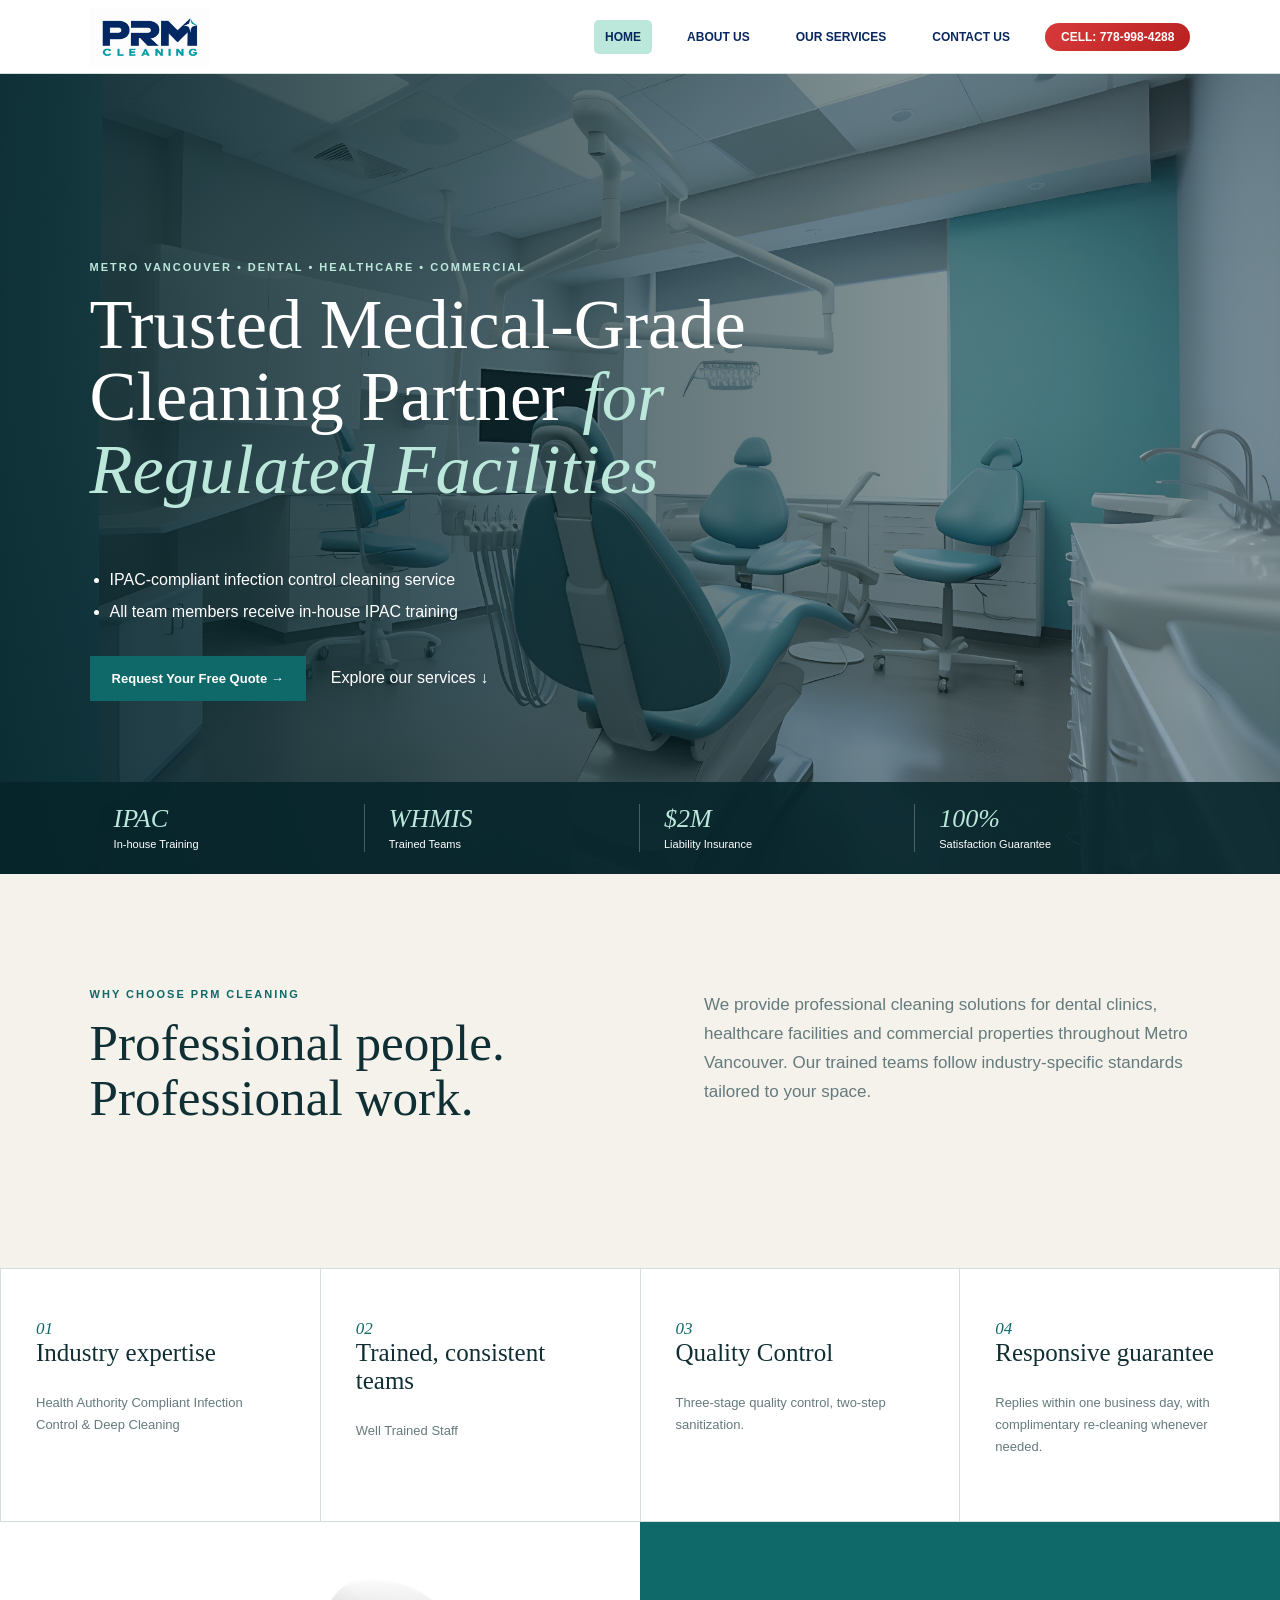
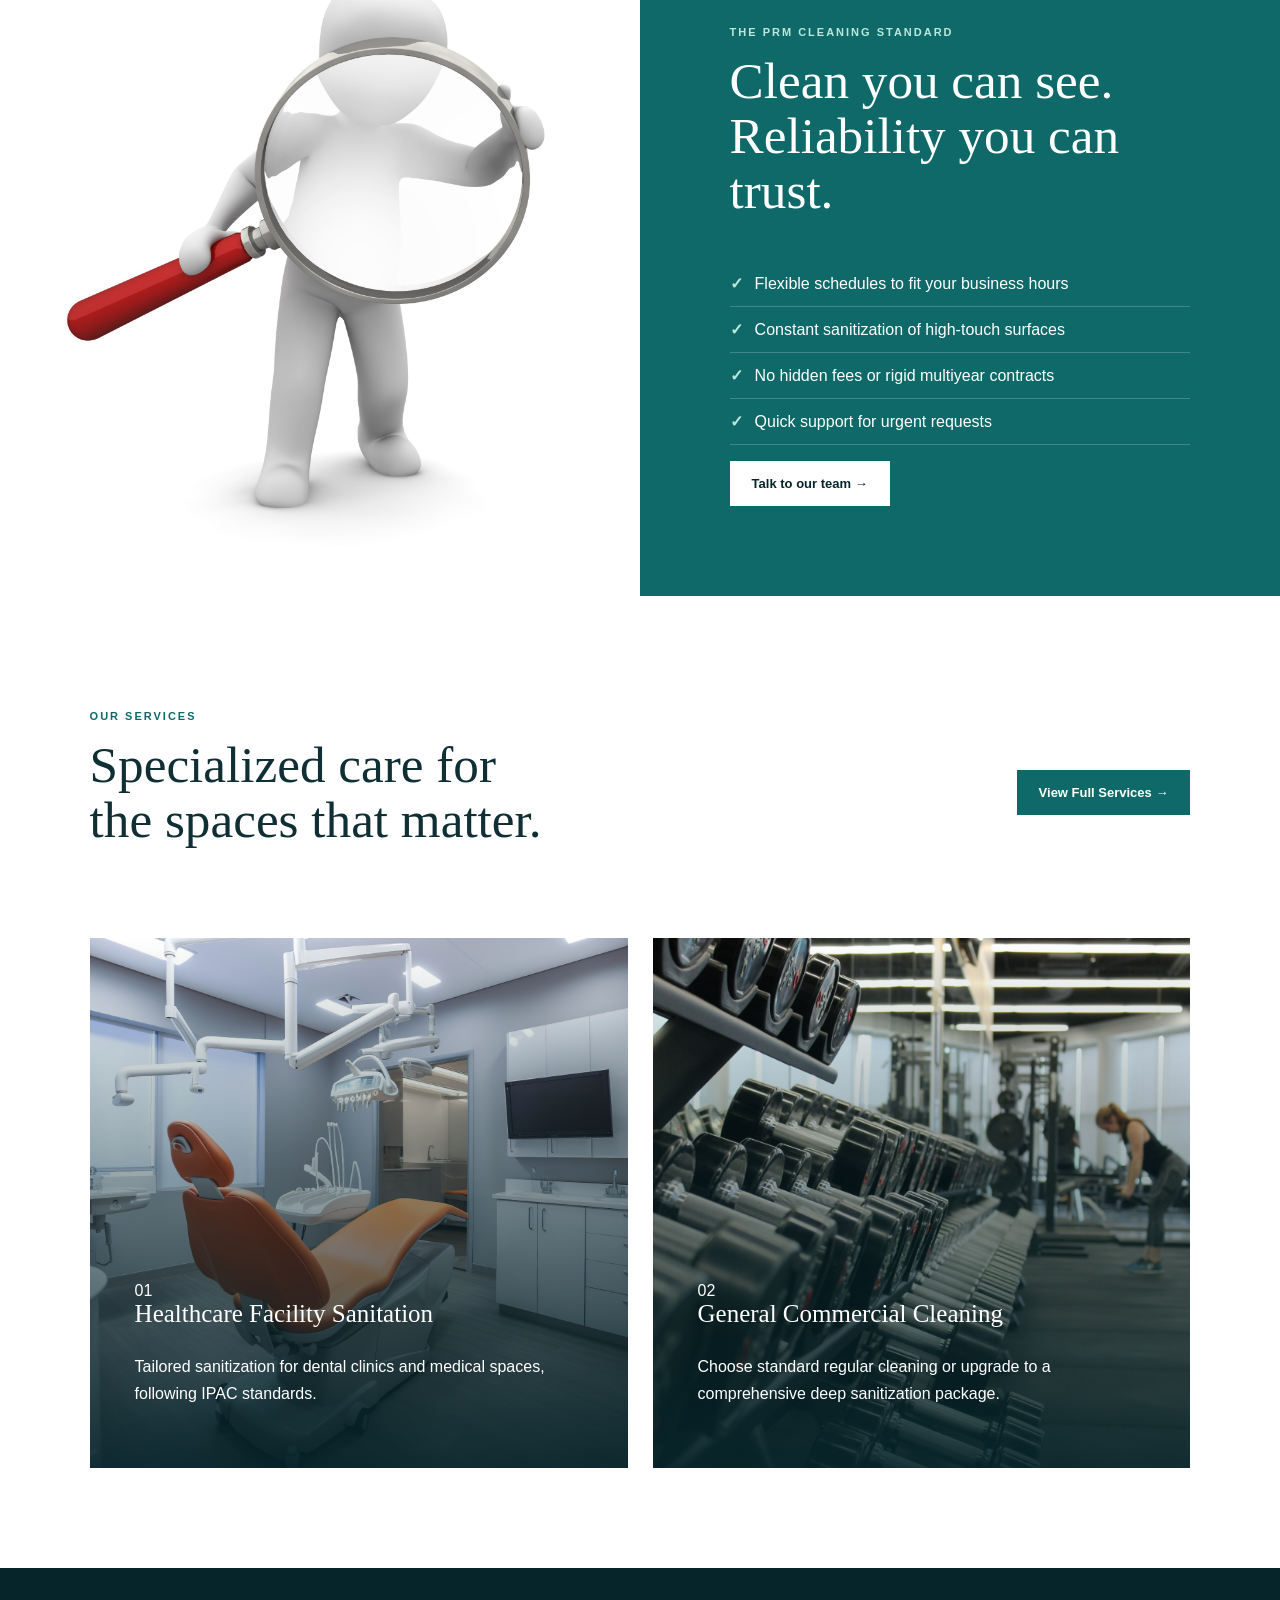
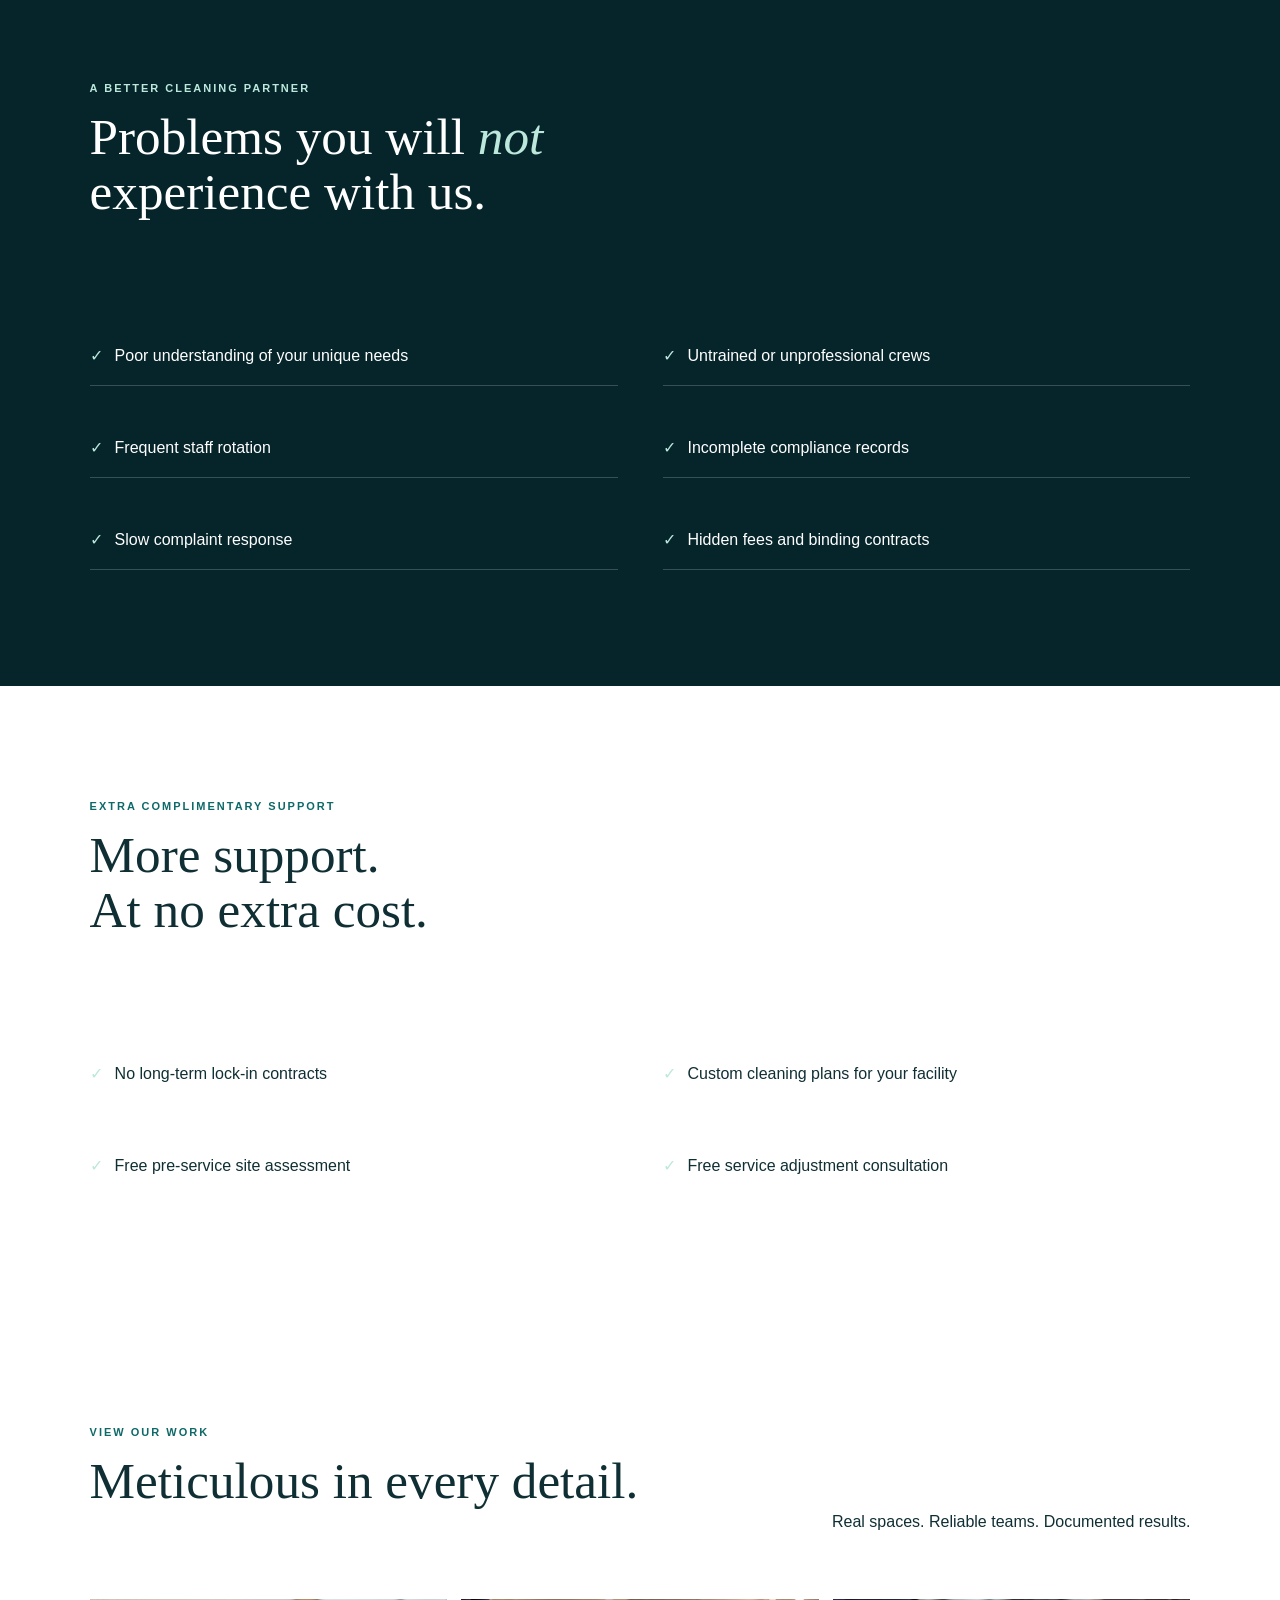
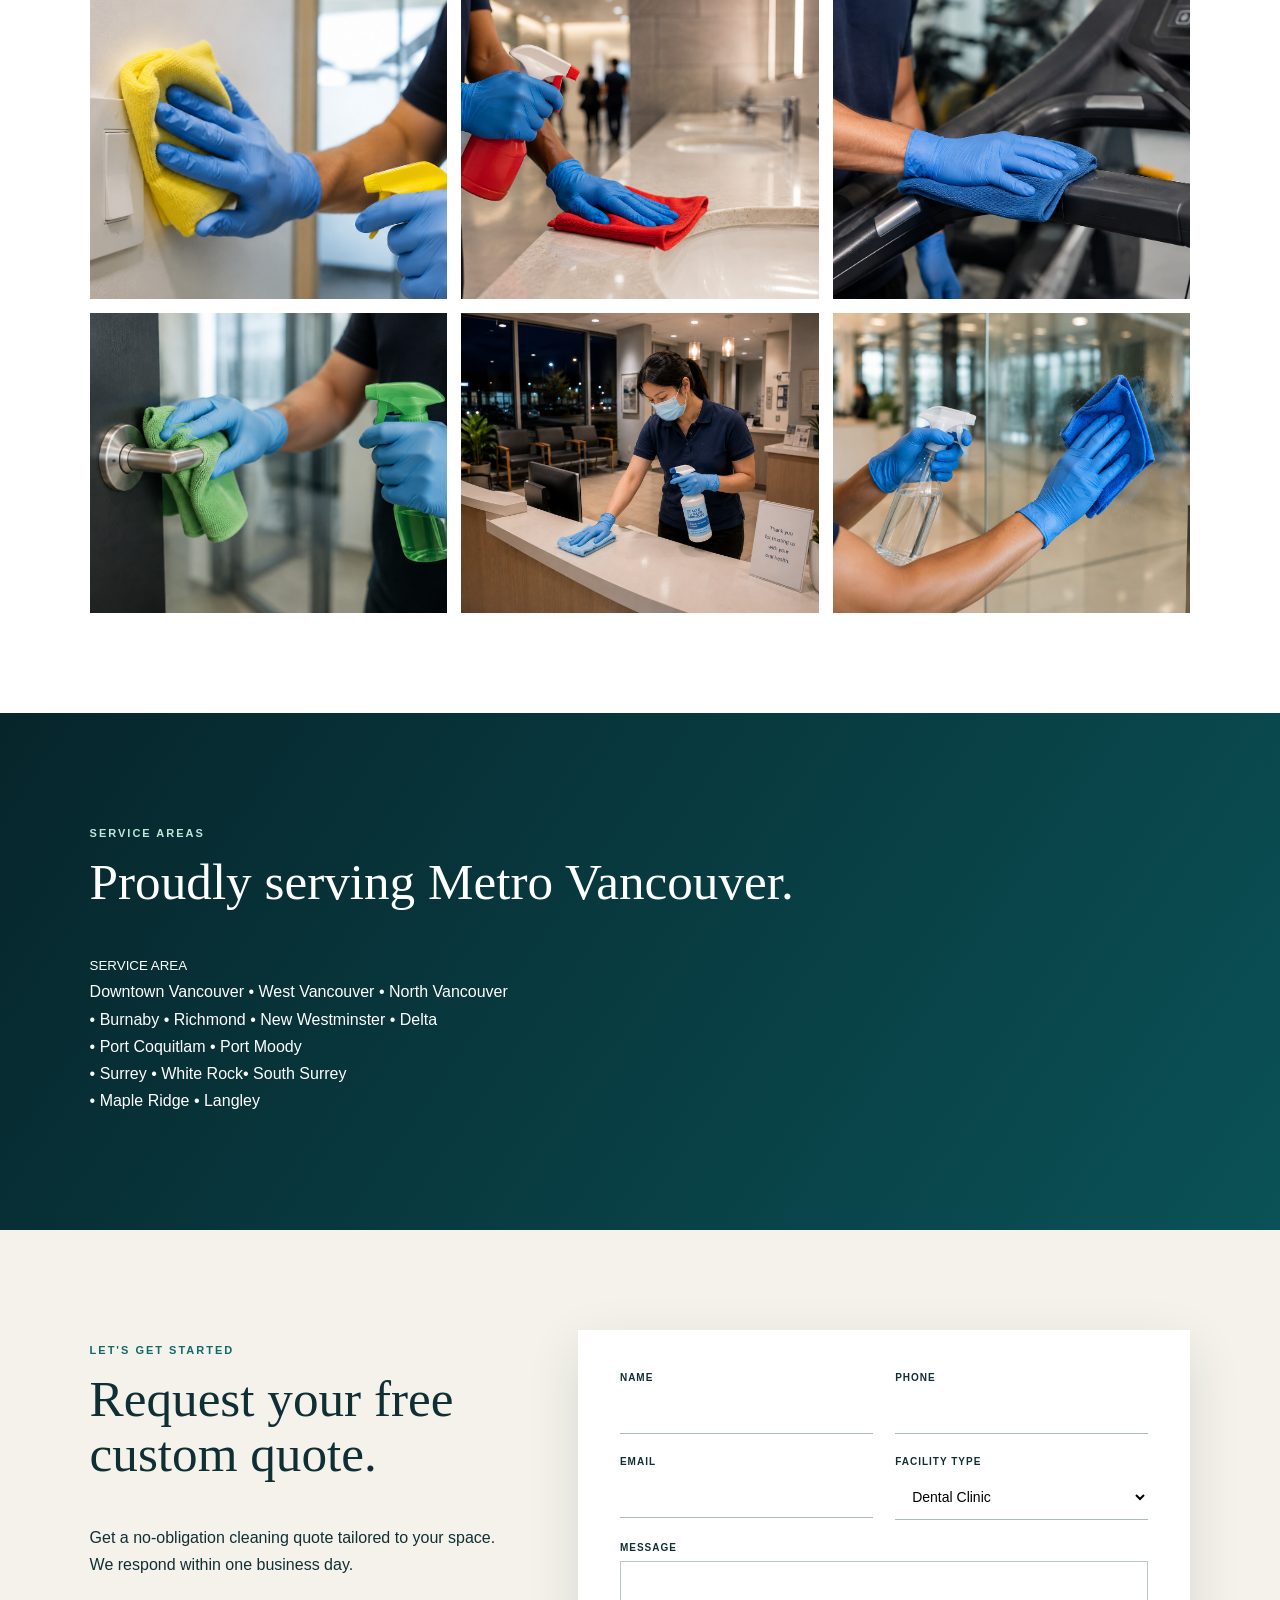
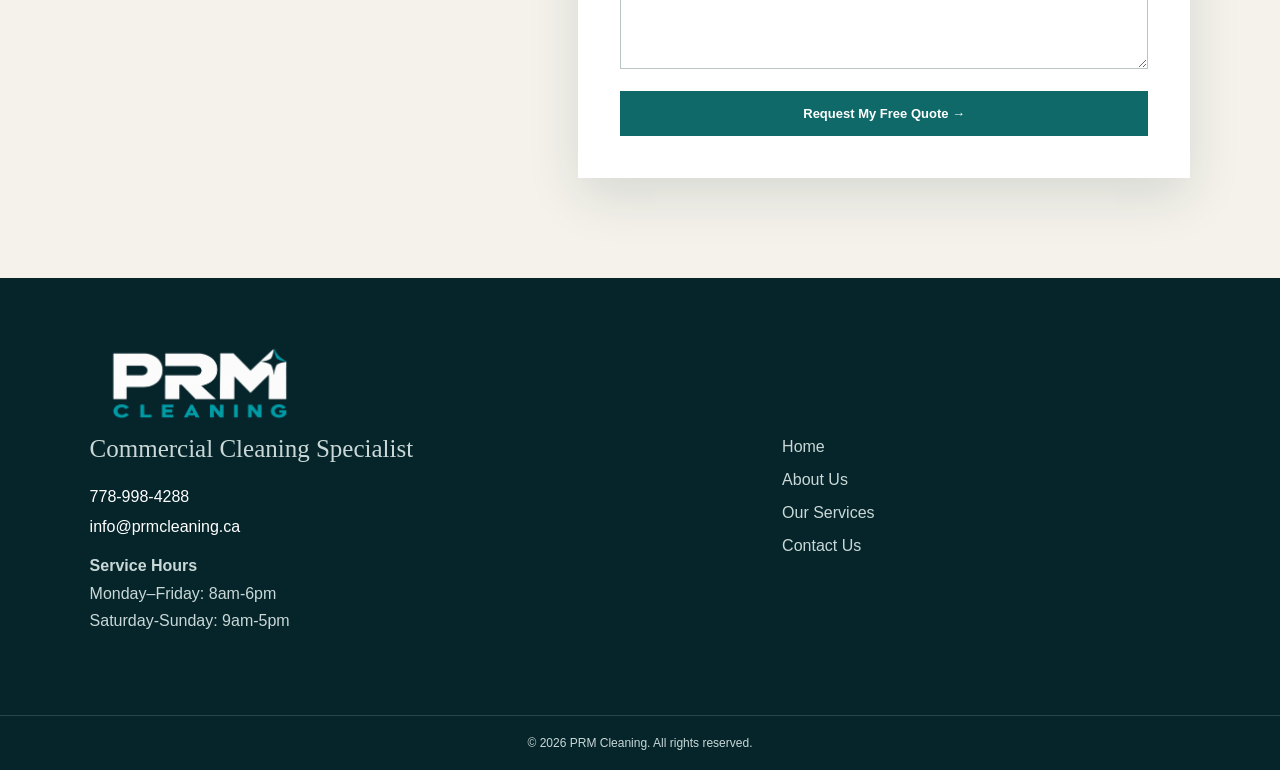
<file: index.html>
<!--
PRM Cleaning Official Website Homepage Modification Instructions:
1. Modify Text: Directly locate the English text on the screen within this file and replace it.
2. Replace Images: Place the new images in the `images` folder; if keeping the original filename, no code modification is needed; if renaming, please modify the corresponding image path in `css/style.css`.
3. Add/Delete Sections: Each complete `<section>...</section>` is a section, which can be copied, moved, or deleted entirely. Common colors and responsive layout are in `css/style.css`.
-->
<!doctype html>
<html lang="en">

<head>
  <meta charset="utf-8">
  <meta name="viewport" content="width=device-width,initial-scale=1">
 <meta name="description" content="Professional commercial, medical and dental cleaning across Metro Vancouver. IPAC-aligned cleaning for clinics, healthcare facilities and businesses.">
  <title>Commercial, Medical & Dental Cleaning | Metro Vancouver | PRM Cleaning</title>
  <link rel="icon" type="image/png" href="images/logo.png">
  <link rel="stylesheet" href="css/style.css">
  <script src="js/main.js" defer></script>
  <link rel="canonical" href="https://PRM Cleaningcleaningsolutions.com/">
</head>

<body>
  <header class="site-header"><a class="logo" href="index.html"><img src="images/logo.png" alt="PRM Cleaning "></a><button class="menu-toggle" aria-expanded="false"
      aria-label="Open menu">☰</button>
    <nav class="site-nav"><a class="active" href="index.html">HOME</a><a href="about.html">ABOUT US</a><a
        href="our-service.html">OUR SERVICES</a><a href="contact.html">CONTACT US</a></nav>
    <div class="top-contact"><a href="tel:7789984288">CELL: 778-998-4288</a></div>
  </header>
  <main>
    <section class="home-hero">
      <div class="hero-copy">
        <p class="eyebrow">METRO VANCOUVER • DENTAL • HEALTHCARE • COMMERCIAL</p>
        <h1>Trusted Medical-Grade Cleaning Partner <em>for Regulated Facilities</em></h1>
        <ul class="hero-points">
          <li>IPAC-compliant infection control cleaning service</li>
          <li>All team members receive in-house IPAC training</li>
        </ul>
        <div class="hero-actions"><a class="button" href="#quote">Request Your Free Quote →</a><a
            href="our-service.html">Explore our services ↓</a></div>
      </div>
      <div class="trust-bar">
        <div><strong>IPAC</strong><span>In-house Training</span></div>
        <div><strong>WHMIS</strong><span>Trained Teams</span></div>
        <div><strong>$2M</strong><span>Liability Insurance</span></div>
        <div><strong>100%</strong><span>Satisfaction Guarantee</span></div>
      </div>
    </section>
    <section class="section intro">
      <div>
        <p class="eyebrow dark">WHY CHOOSE PRM Cleaning</p>
        <h2>Professional people.<br>Professional work.</h2>
      </div>
      <p>We provide professional cleaning solutions for dental clinics, healthcare facilities and commercial properties
        throughout Metro Vancouver. Our trained teams follow industry-specific standards tailored to your space.</p>
    </section>
    <section class="features">
      <article><span>01</span>
        <h3>Industry expertise</h3>
        <p>Health Authority Compliant Infection Control & Deep Cleaning</p>
      </article>
      <article><span>02</span>
        <h3>Trained, consistent teams</h3>
        <p>Well Trained Staff</p>
      </article>
      <article><span>03</span>
        <h3>Quality Control</h3>
        <p>Three-stage quality control, two-step sanitization.</p>
      </article>
      <article><span>04</span>
        <h3>Responsive guarantee</h3>
        <p>Replies within one business day, with complimentary re-cleaning whenever needed.</p>
      </article>
    </section>
    <section class="split">
      <div class="split-image" role="img" aria-label="Detailed professional cleaning"></div>
      <div class="split-copy">
        <p class="eyebrow">THE PRM Cleaning STANDARD</p>
        <h2>Clean you can see.<br>Reliability you can trust.</h2>
        <ul class="check-list">
          <li>Flexible schedules to fit your business hours</li>
          <li>Constant sanitization of high-touch surfaces</li>
          <li>No hidden fees or rigid multiyear contracts</li>
          <li>Quick support for urgent requests</li>
        </ul><a class="button light" href="#quote">Talk to our team →</a>
      </div>
    </section>
    <section class="section">
      <div class="section-head" style="align-items: center">
        <div>
          <p class="eyebrow dark">OUR SERVICES</p>
          <h2>Specialized care for<br>the spaces that matter.</h2>
        </div><a class="button" href="our-service.html">View Full Services →</a>
      </div>
      <div class="service-grid">
        <article class="image-card home-dental">
          <div><span>01</span>
            <h3>Healthcare Facility Sanitation</h3>
            <p>Tailored sanitization for dental clinics and medical spaces, following IPAC standards.</p>
          </div>
        </article>
        <article class="image-card home-commercial">
          <div><span>02</span>
            <h3>General Commercial Cleaning</h3>
            <p>Choose standard regular cleaning or upgrade to a comprehensive deep sanitization package.</p>
          </div>
        </article>
      </div>
    </section>
    <section class="section dark-section">
      <div class="section-head">
        <div>
          <p class="eyebrow">A BETTER CLEANING PARTNER</p>
          <h2>Problems you will <em>not</em><br>experience with us.</h2>
        </div>
      </div>
      <div class="problem-grid">
        <p>Poor understanding of your unique needs</p>
        <p>Untrained or unprofessional crews</p>
        <p>Frequent staff rotation</p>
        <p>Incomplete compliance records</p>
        <p>Slow complaint response</p>
        <p>Hidden fees and binding contracts</p>
      </div>
    </section>
    <section class="section">
      <div class="section-head">
        <div>
          <p class="eyebrow dark">EXTRA COMPLIMENTARY SUPPORT</p>
          <h2>More support.<br>At no extra cost.</h2>
        </div>
      </div>
      <div class="extras" style="color:#102f34">
        <p>No long-term lock-in contracts</p>
        <p>Custom cleaning plans for your facility</p>
        <p>Free pre-service site assessment</p>
        <p>Free service adjustment consultation</p>
      </div>
    </section>
    <section class="section">
      <div class="section-head">
        <div>
          <p class="eyebrow dark">VIEW OUR WORK</p>
          <h2>Meticulous in every detail.</h2>
        </div>
        <p>Real spaces. Reliable teams. Documented results.</p>
      </div>
      <div class="gallery"><img src="images/work-1.jpeg" alt="Cleaning a light switch"><img src="images/work-2.jpeg"
          alt="Cleaning a washroom counter"><img src="images/work-3.jpeg" alt="Cleaning fitness equipment"><img
          src="images/work-4.jpeg" alt="Cleaning a door handle"><img src="images/work-5.jpeg"
          alt="Cleaning a dental reception"><img src="images/work-6.jpg" alt="Cleaning an office glass door"></div>
    </section>
    <section class="section areas">
      <p class="eyebrow">SERVICE AREAS</p>
      <h2>Proudly serving Metro Vancouver.</h2>
      <p><small>SERVICE AREA</small><br>Downtown Vancouver • West Vancouver • North Vancouver <br>• Burnaby • Richmond • New Westminster • Delta<br>• Port Coquitlam • Port Moody<br>•  Surrey • White Rock• South Surrey<br>• Maple Ridge • Langley</p>
    </section>
    <section class="section quote" id="quote">
      <div>
        <p class="eyebrow dark">LET'S GET STARTED</p>
        <h2>Request your free custom quote.</h2>
        <p>Get a no-obligation cleaning quote tailored to your space. We respond within one business day.</p>
      </div>
      <form class="quote-form"><label>Name<input name="Name" required></label><label>Phone<input name="Phone" type="tel"
            required></label><label>Email<input name="Email" type="email" required></label><label>Facility Type<select
            name="Facility Type">
            <option>Dental Clinic</option>
            <option>Medical Facility</option>
            <option>Commercial Space</option>
            <option>Residential</option>
          </select></label><label class="full">Message<textarea name="Message" rows="5"></textarea></label><button
          class="button full" type="submit">Request My Free Quote →</button>
        <p class="notice full">Your email program is opening. Please send the prepared message.</p>
      </form>
    </section>
  </main>
  <footer class="site-footer">
    <div class="footer-main">
      <div><img class="footer-logo" src="images/transparent_logo.png" alt="PRM Cleaning" style=" padding-bottom: 12px;">
        <h3>Commercial Cleaning Specialist</h3>
        <div class="footer-contact"><a href="tel:7789984288">778-998-4288</a><a
            href="mailto:info@prmcleaning.ca">info@prmcleaning.ca</a>
          <p><strong>Service Hours</strong><br>Monday–Friday: 8am-6pm<br>Saturday-Sunday: 9am-5pm</p> 
        </div>
      </div>
      <nav class="footer-links"><a href="index.html">Home</a><a href="about.html">About Us</a><a
          href="our-service.html">Our Services</a><a href="contact.html">Contact Us</a></nav>
    </div>
    <div class="footer-bottom">© 2026 PRM Cleaning. All rights reserved.</div>
  </footer>
</body>

</html>
</file>
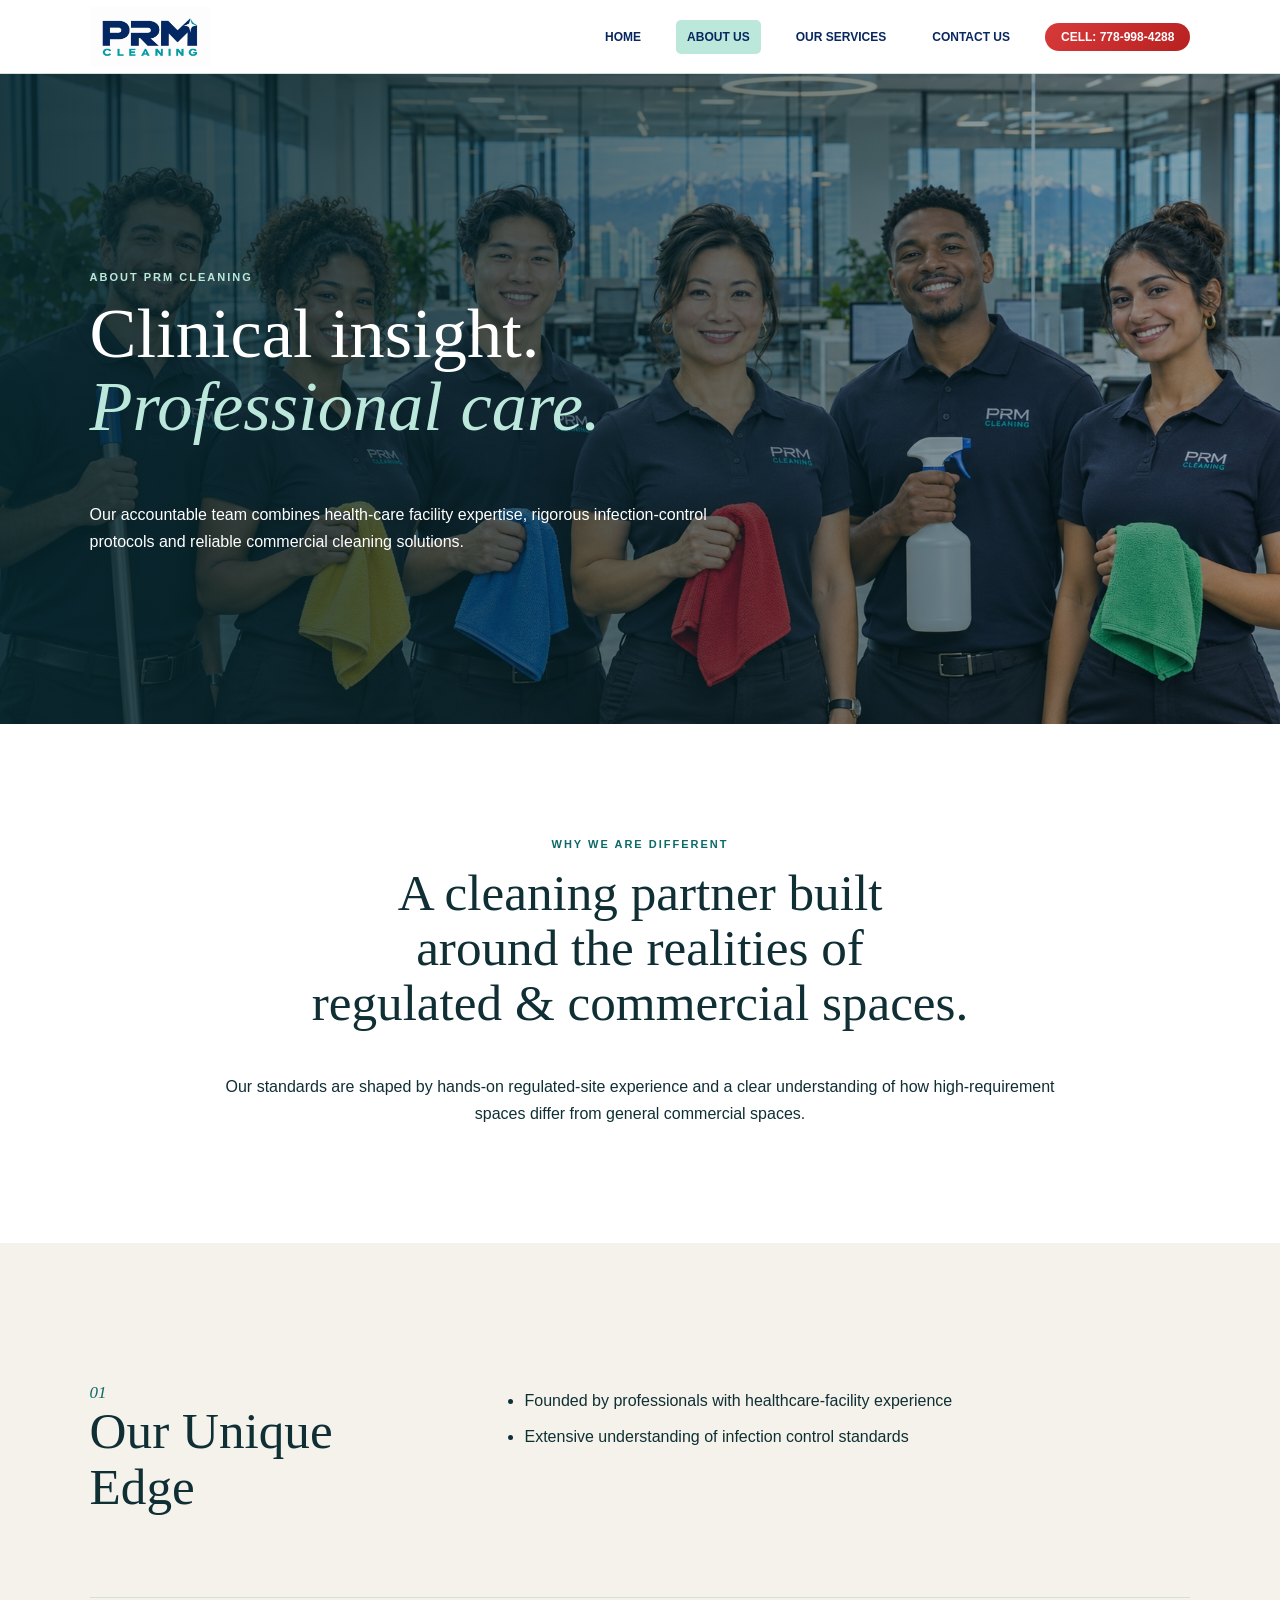
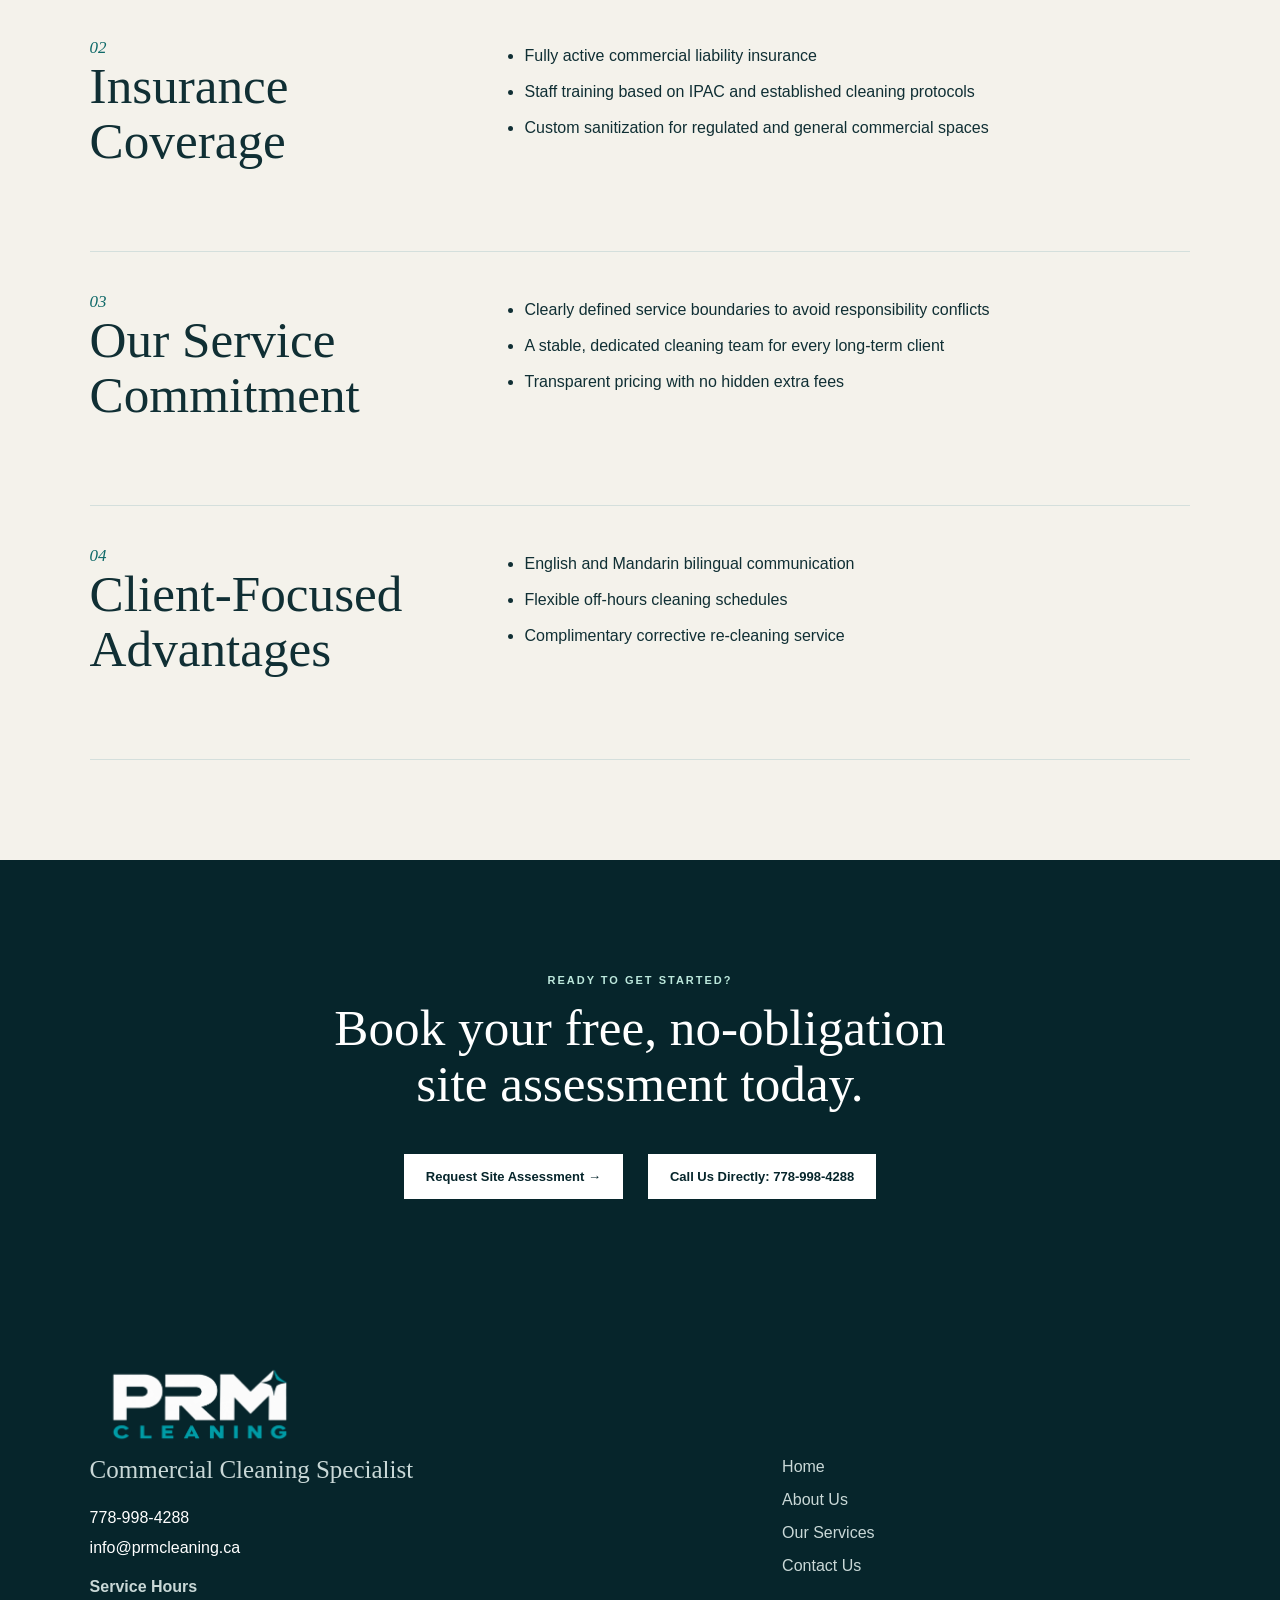
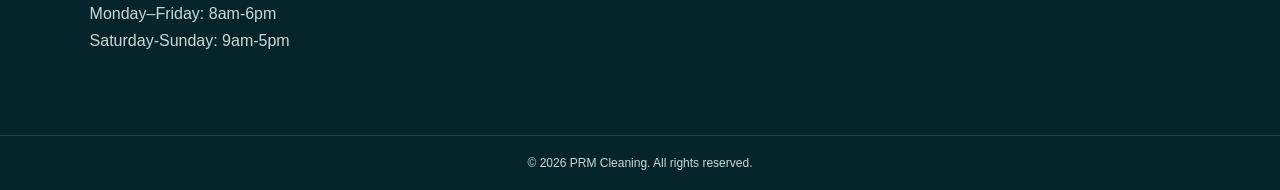
<file: about.html>
<!--
ABOUT US Page Editing Instructions: To modify text, directly edit the corresponding title or paragraph; to replace the main image, place the new image in the images folder and name it about-team-logo-corrected.png; when adding or deleting content, copy or delete the entire <section>.
-->
<!doctype html>
<html lang="en">

<head>
  <meta charset="utf-8">
  <meta name="viewport" content="width=device-width,initial-scale=1">
  <meta name="description" content="Meet the team behind PRM Cleaning, providing professional commercial, medical and dental cleaning across Metro Vancouver with IPAC-aligned practices.">
  <title>About PRM Cleaning | Professional Cleaning in Metro Vancouver</title>
  <link rel="stylesheet" href="css/style.css">
  <script src="js/main.js" defer></script>
</head>

<body>
  <header class="site-header"><a class="logo" href="index.html"><img src="images/logo.png"
        alt="PRM Cleaning"></a><button class="menu-toggle" aria-expanded="false"
      aria-label="Open menu">☰</button>
    <nav class="site-nav"><a href="index.html">HOME</a><a class="active" href="about.html">ABOUT US</a><a
        href="our-service.html">OUR SERVICES</a><a href="contact.html">CONTACT US</a></nav>
    <div class="top-contact"><a href="tel:7789984288">CELL: 778-998-4288</a></div>
  </header>
  <main>
    <section class="page-hero about-hero">
      <div class="hero-copy">
        <p class="eyebrow">ABOUT PRM Cleaning</p>
        <h1>Clinical insight.<br><em>Professional care.</em></h1>
        <p>Our accountable team combines health-care facility expertise, rigorous infection-control protocols and reliable commercial cleaning solutions.</p>
        </div>
      </div>
    </section>
    <section class="section about-intro">
      <p class="eyebrow dark">WHY WE ARE DIFFERENT</p>
      <h2>A cleaning partner built<br>around the realities of<br>regulated & commercial spaces.</h2>
      <p>Our standards are shaped by hands-on regulated-site experience and a clear understanding of how high-requirement spaces differ from general commercial spaces.</p>
    </section>
    <section class="section about-groups">
      <article class="about-group">
        <div><span class="number">01</span>
          <h2>Our Unique Edge</h2>
        </div>
        <ul>
          <li>Founded by professionals with healthcare-facility experience</li>
          <li>Extensive understanding of infection control standards</li>
        </ul>
      </article>
      <article class="about-group">
        <div><span class="number">02</span>
          <h2>Insurance Coverage</h2>
        </div>
        <ul>
          <li>Fully active commercial liability insurance</li>
          <li>Staff training based on IPAC and established cleaning protocols</li>
          <li>Custom sanitization for regulated and general commercial spaces</li>
        </ul>
      </article>
      <article class="about-group">
        <div><span class="number">03</span>
          <h2>Our Service Commitment</h2>
        </div>
        <ul>
          <li>Clearly defined service boundaries to avoid responsibility conflicts</li>
          <li>A stable, dedicated cleaning team for every long-term client</li>
          <li>Transparent pricing with no hidden extra fees</li>
        </ul>
      </article>
      <article class="about-group">
        <div><span class="number">04</span>
          <h2>Client-Focused Advantages</h2>
        </div>
        <ul>
          <li>English and Mandarin bilingual communication</li>
          <li>Flexible off-hours cleaning schedules</li>
          <li>Complimentary corrective re-cleaning service</li>
        </ul>
      </article>
    </section>
    <section class="section dark-section" style="text-align:center">
      <p class="eyebrow">READY TO GET STARTED?</p>
      <h2>Book your free, no-obligation<br>site assessment today.</h2>
      <div class="hero-actions" style="justify-content:center"><a class="button light"
          href="contact.html#free-quote">Request Site Assessment →</a><a class="button light" href="tel:7789984288">Call Us Directly:
          778-998-4288</a></div>
    </section>
  </main>
  <footer class="site-footer">
    <div class="footer-main">
      <div><img class="footer-logo" src="images/transparent_logo.png" alt="PRM Cleaning" style=" padding-bottom: 12px;">
        <h3>Commercial Cleaning Specialist</h3>
        <div class="footer-contact"><a href="tel:7789984288">778-998-4288</a><a
            href="mailto:info@prmcleaning.ca">info@prmcleaning.ca</a>
          <p><strong>Service Hours</strong><br>Monday–Friday: 8am-6pm<br>Saturday-Sunday: 9am-5pm</p> 
        </div>
      </div>
      <nav class="footer-links"><a href="index.html">Home</a><a href="about.html">About Us</a><a
          href="our-service.html">Our Services</a><a href="contact.html">Contact Us</a></nav>
    </div>
    <div class="footer-bottom">© 2026 PRM Cleaning. All rights reserved.</div>
  </footer>
</body>

</html>
</file>
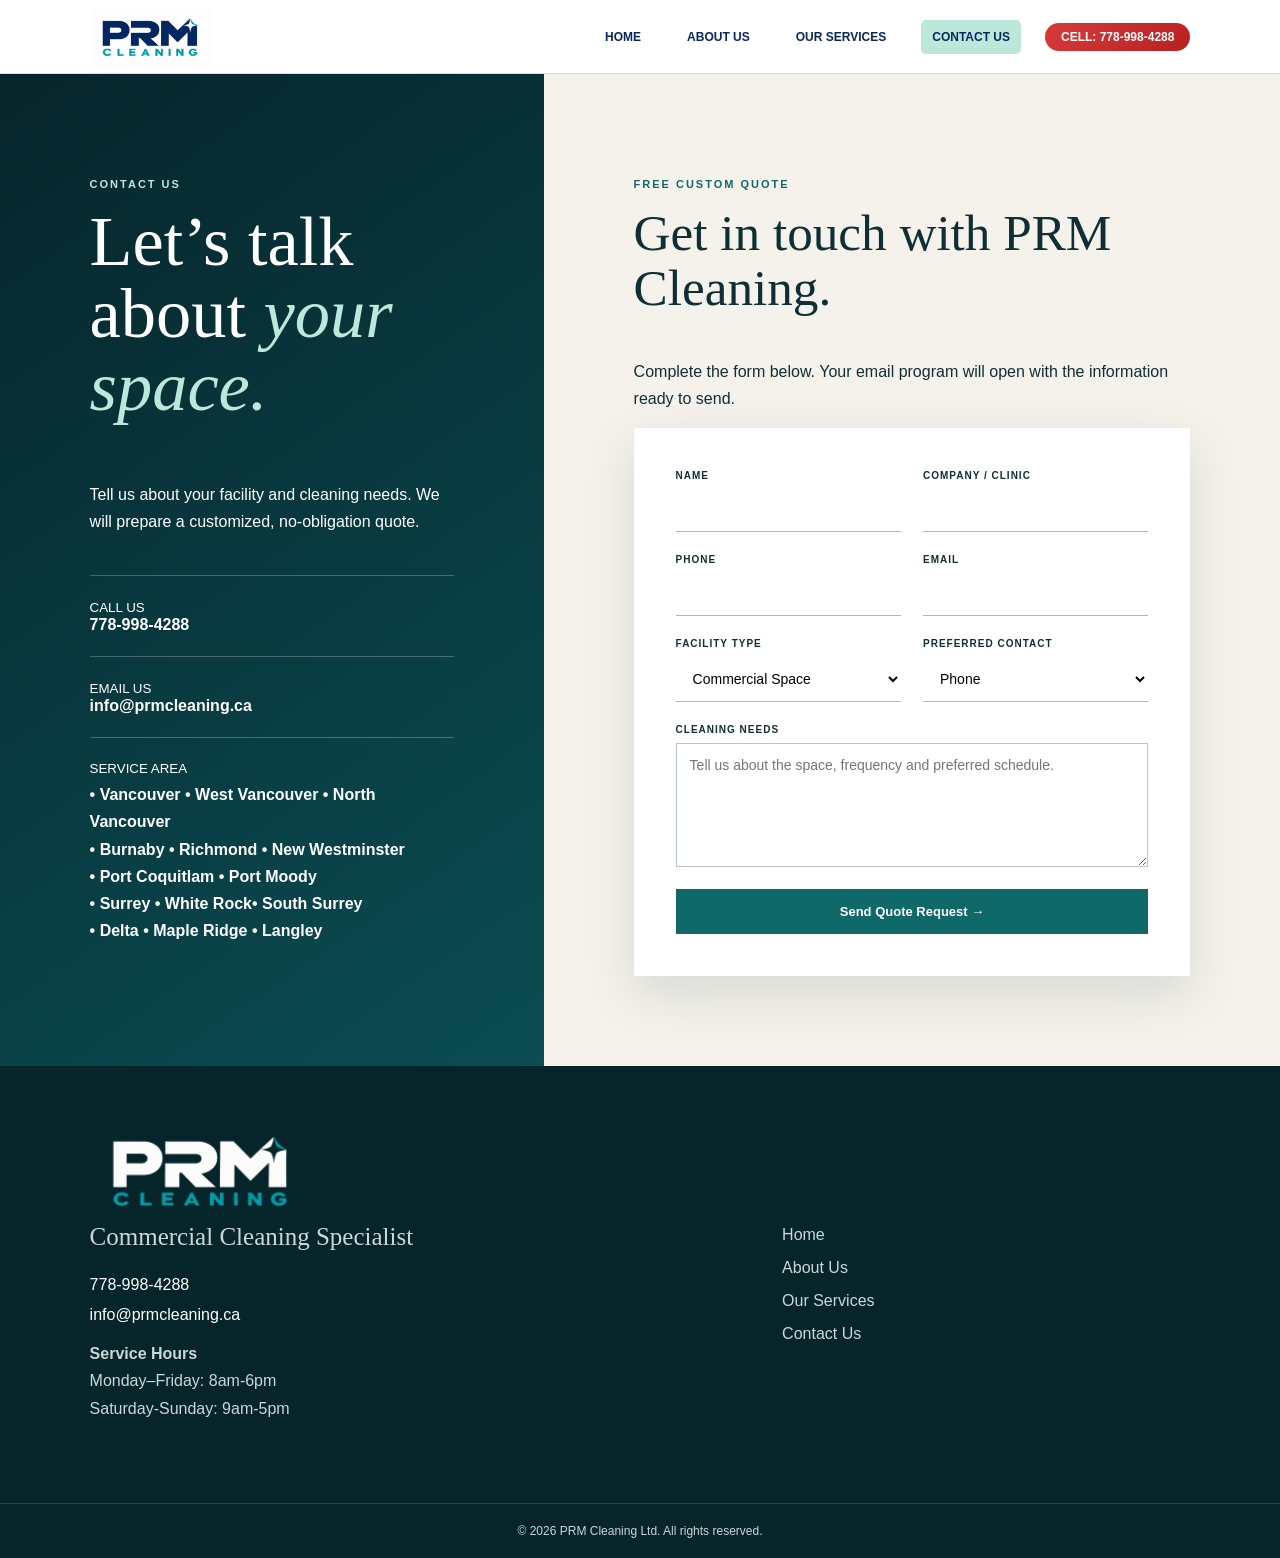
<file: contact.html>
<!--
CONTACT page modification notes: Phone number, email address, and service area can be modified directly within contact-info; form fields can be added or deleted within quote-form; form submission methods can be modified in js/main.js.
-->
<!doctype html>
<html lang="en">

<head>
  <meta charset="utf-8">
  <meta name="viewport" content="width=device-width,initial-scale=1">
  <meta name="description" content="Contact PRM Cleaning for a free custom cleaning quote for commercial, medical, dental or residential properties across Metro Vancouver.">
  <title>Contact PRM Cleaning | Cleaning Quote in Metro Vancouver</title>
  <link rel="stylesheet" href="css/style.css">
  <script src="js/main.js" defer></script>
</head>

<body>
  <header class="site-header"><a class="logo" href="index.html"><img src="images/logo.png"
        alt="PRM Cleaning"></a><button class="menu-toggle" aria-expanded="false"
      aria-label="Open menu">☰</button>
    <nav class="site-nav"><a href="index.html">HOME</a><a href="about.html">ABOUT US</a><a href="our-service.html">OUR
        SERVICES</a><a class="active" href="contact.html">CONTACT US</a></nav>
    <div class="top-contact"><a href="tel:7789984288">CELL: 778-998-4288</a></div>
  </header>
  <main>
    <section class="contact-layout">
      <div class="contact-info">
        <p class="eyebrow">CONTACT US</p>
        <h1>Let’s talk about <em>your space.</em></h1>
        <p>Tell us about your facility and cleaning needs. We will prepare a customized, no-obligation quote.</p>
        <div class="contact-methods"><a href="tel:7789984288"><small>CALL
              US</small><br><strong>778-998-4288</strong></a><a
            href="mailto:info@PRM Cleaningcleaningsolutions.com"><small>EMAIL
              US</small><br><strong>info@prmcleaning.ca</strong></a>
          <p><small>SERVICE AREA</small><br><strong> • Vancouver • West Vancouver • North Vancouver<br>• Burnaby • Richmond • New Westminster <br>• Port Coquitlam • Port Moody<br>•  Surrey • White Rock• South Surrey<br>• Delta • Maple Ridge • Langley</strong></p>
        </div>
      </div>
      <div class="contact-form-wrap" id="free-quote">
        <p class="eyebrow dark">FREE CUSTOM QUOTE</p>
        <h2>Get in touch with PRM Cleaning.</h2>
        <p>Complete the form below. Your email program will open with the information ready to send.</p>
        <form class="quote-form"><label>Name<input name="Name" required></label><label>Company / Clinic<input
              name="Company"></label><label>Phone<input name="Phone" type="tel" required></label><label>Email<input
              name="Email" type="email" required></label>
              <label>Facility Type<select name="Facility Type">
              <option>Dental Clinic</option>
              <option>Medical Facility</option>
              <option selected>Commercial Space</option>
              <option>Residential</option>
              <option>Other</option>
            </select></label><label>Preferred Contact<select name="Preferred Contact">
              <option>Phone</option>
              <option>Email</option>
            </select></label><label class="full">Cleaning Needs<textarea name="Cleaning Needs" rows="6"
              placeholder="Tell us about the space, frequency and preferred schedule."></textarea></label><button
            class="button full" type="submit">Send Quote Request →</button>
          <p class="notice full">Your email program is opening. Please send the prepared message.</p>
        </form>
      </div>
    </section>
  </main>
  <footer class="site-footer">
    <div class="footer-main">
      <div><img class="footer-logo" src="images/transparent_logo.png" alt="PRM Cleaning" style=" padding-bottom: 12px;">
        <h3>Commercial Cleaning Specialist</h3>
        <div class="footer-contact"><a href="tel:7789984288">778-998-4288</a><a
            href="mailto:info@prmcleaning.ca">info@prmcleaning.ca</a>
         <p><strong>Service Hours</strong><br>Monday–Friday: 8am-6pm<br>Saturday-Sunday: 9am-5pm</p> 
        </div>
      </div>
      <nav class="footer-links"><a href="index.html">Home</a><a href="about.html">About Us</a><a
          href="our-service.html">Our Services</a><a href="contact.html">Contact Us</a></nav>
    </div>
    <div class="footer-bottom">© 2026 PRM Cleaning Ltd. All rights reserved.</div>
  </footer>
</body>

</html>
</file>
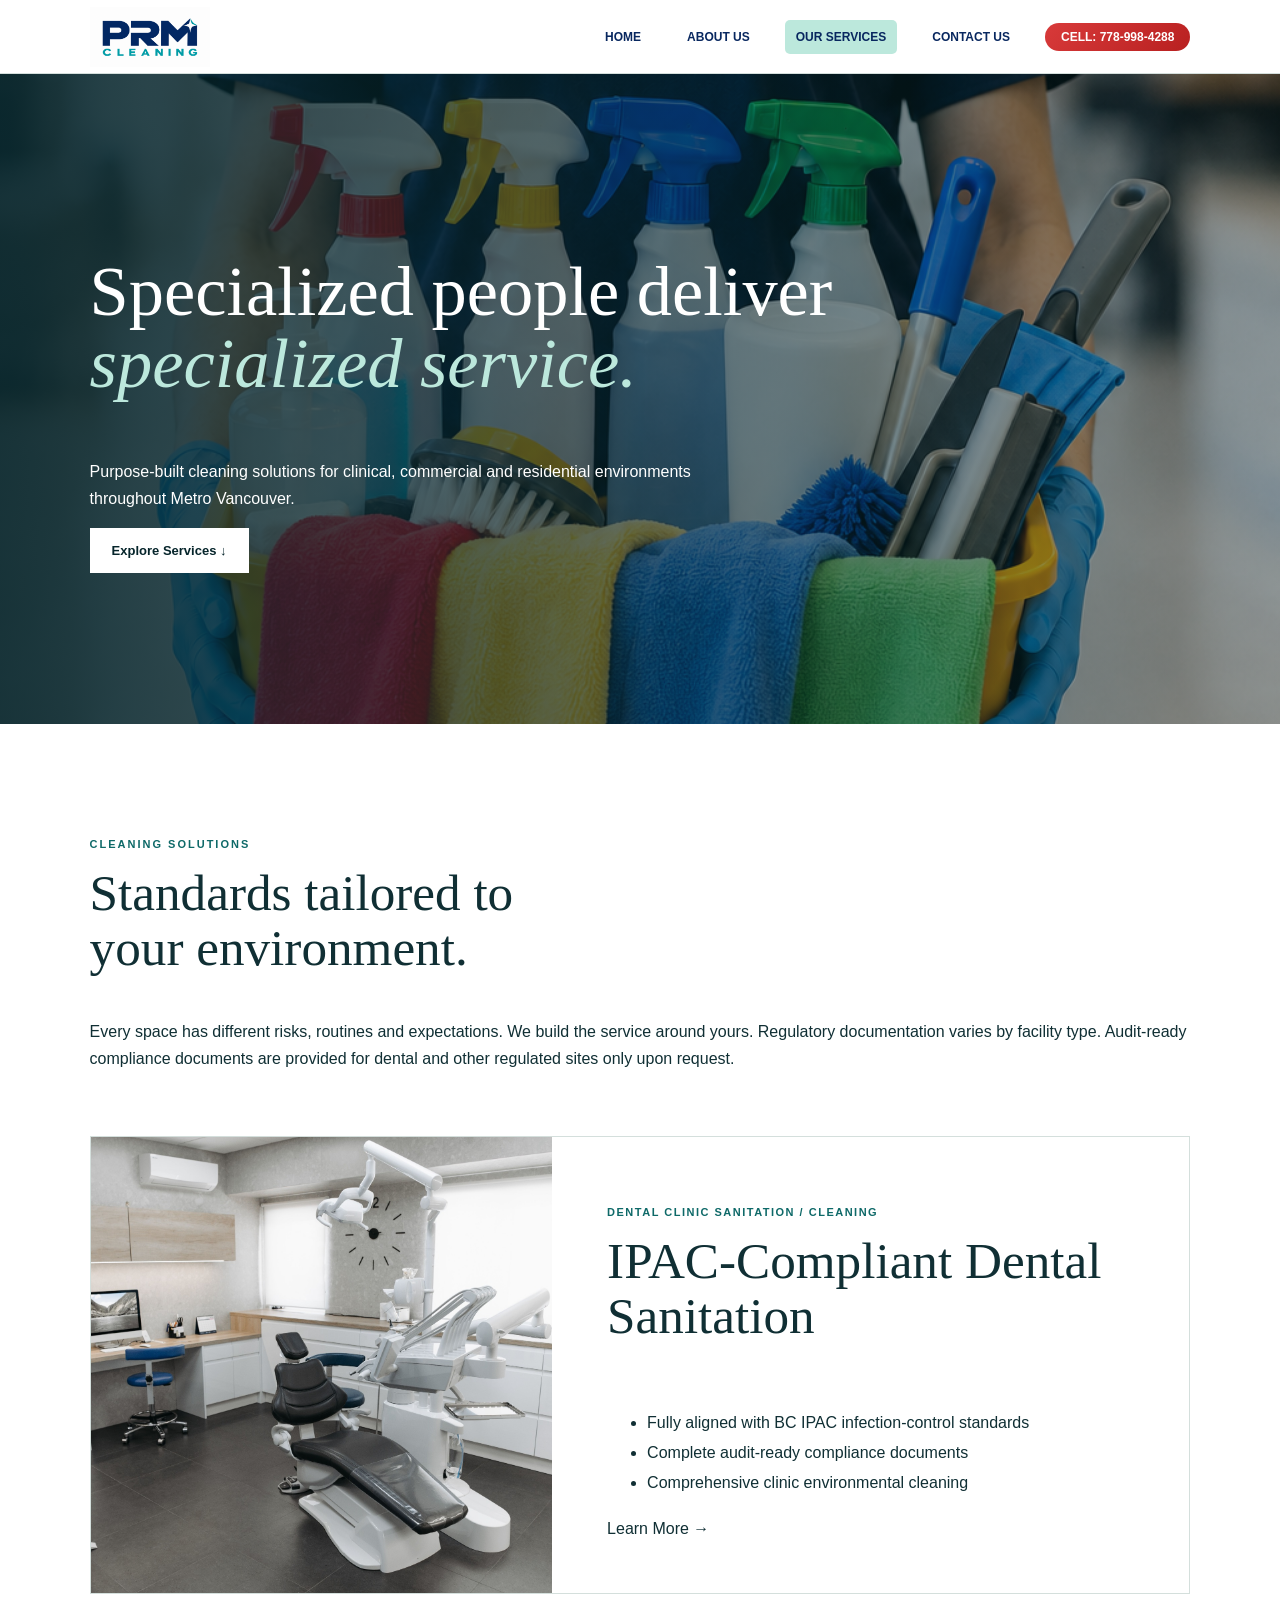
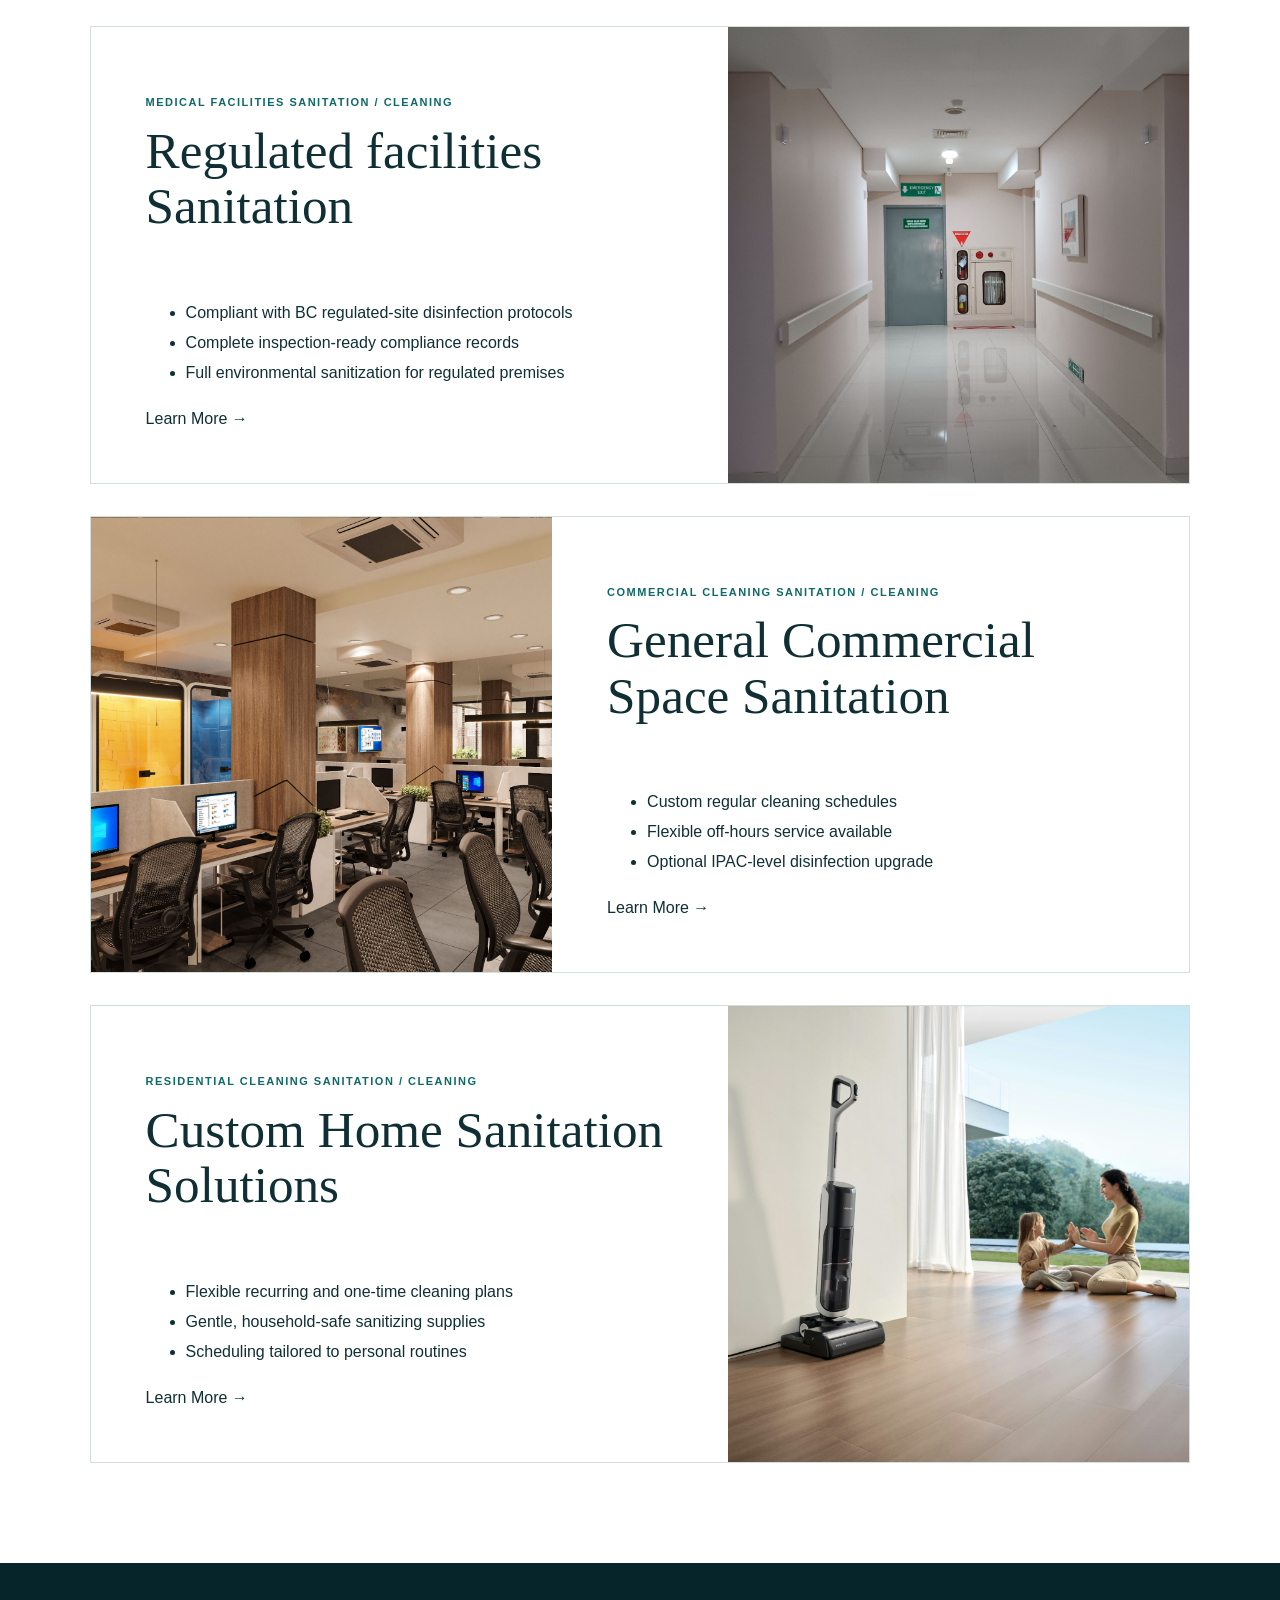
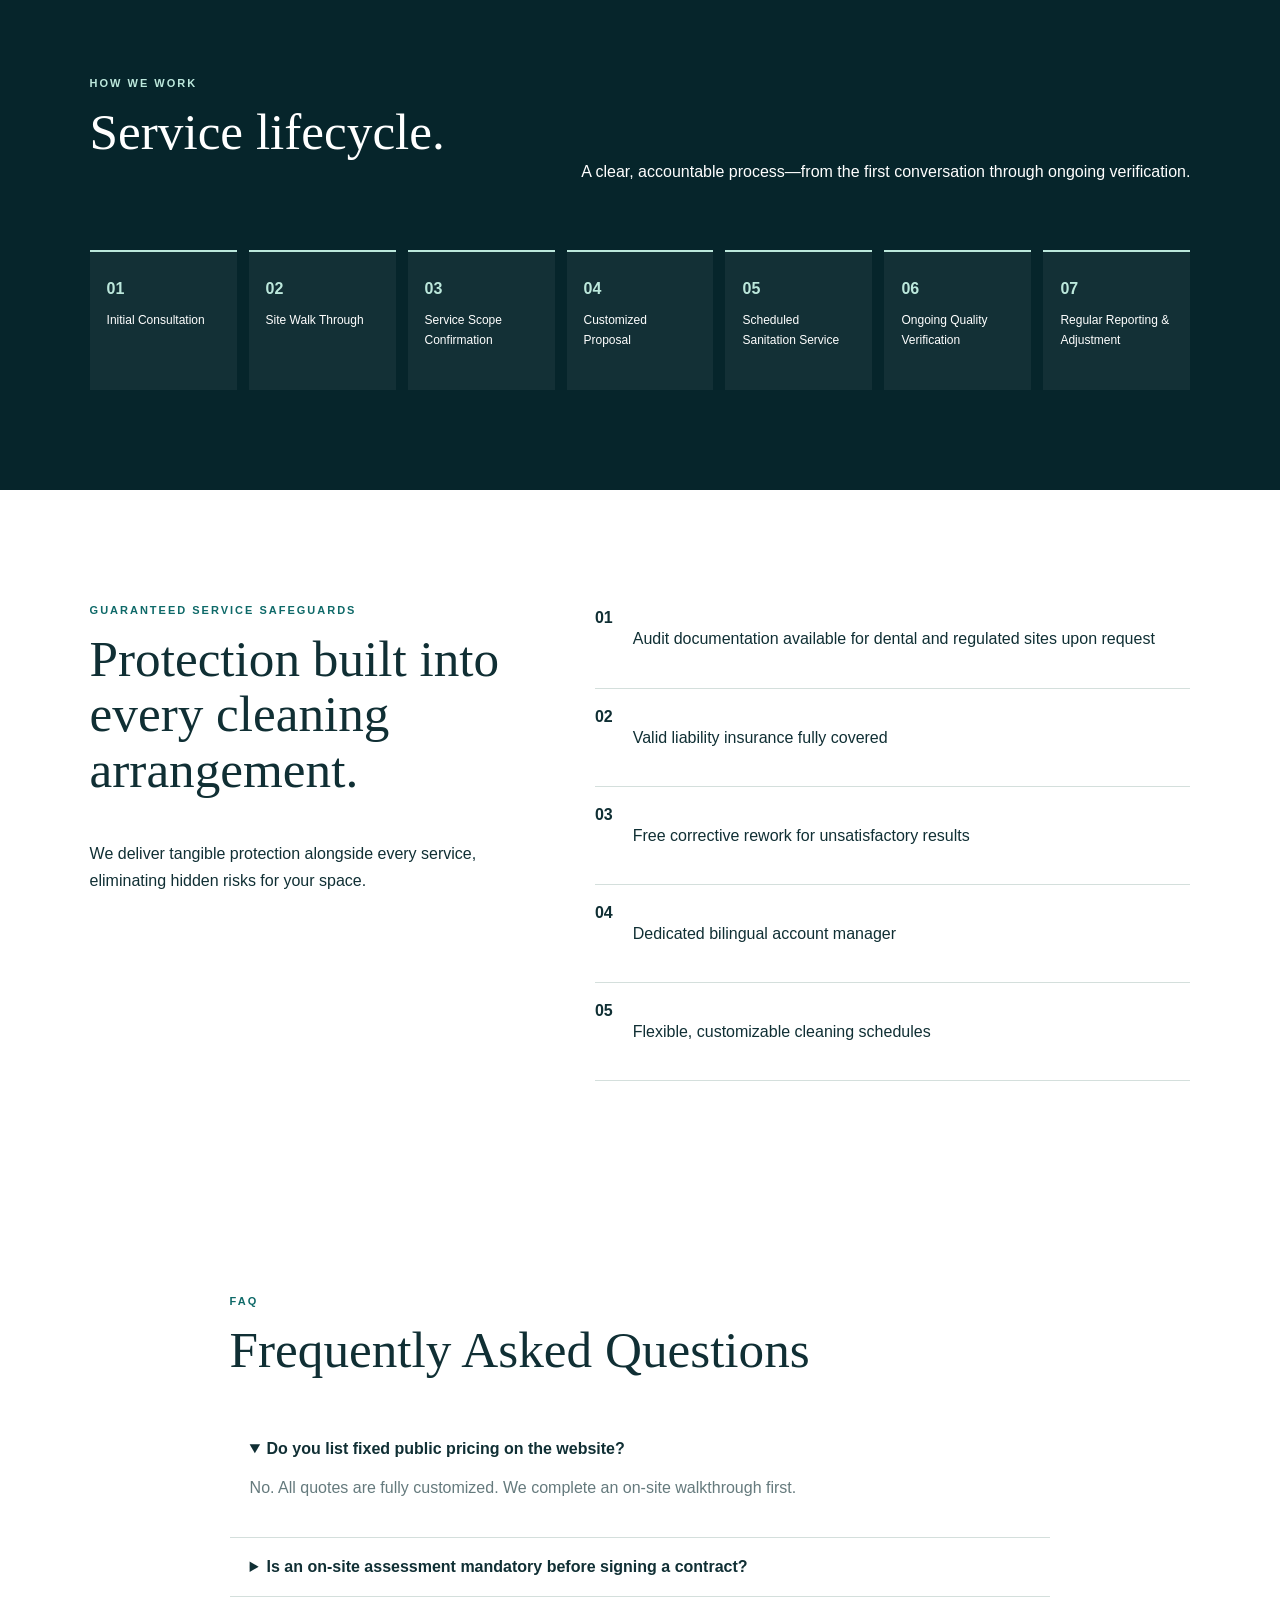
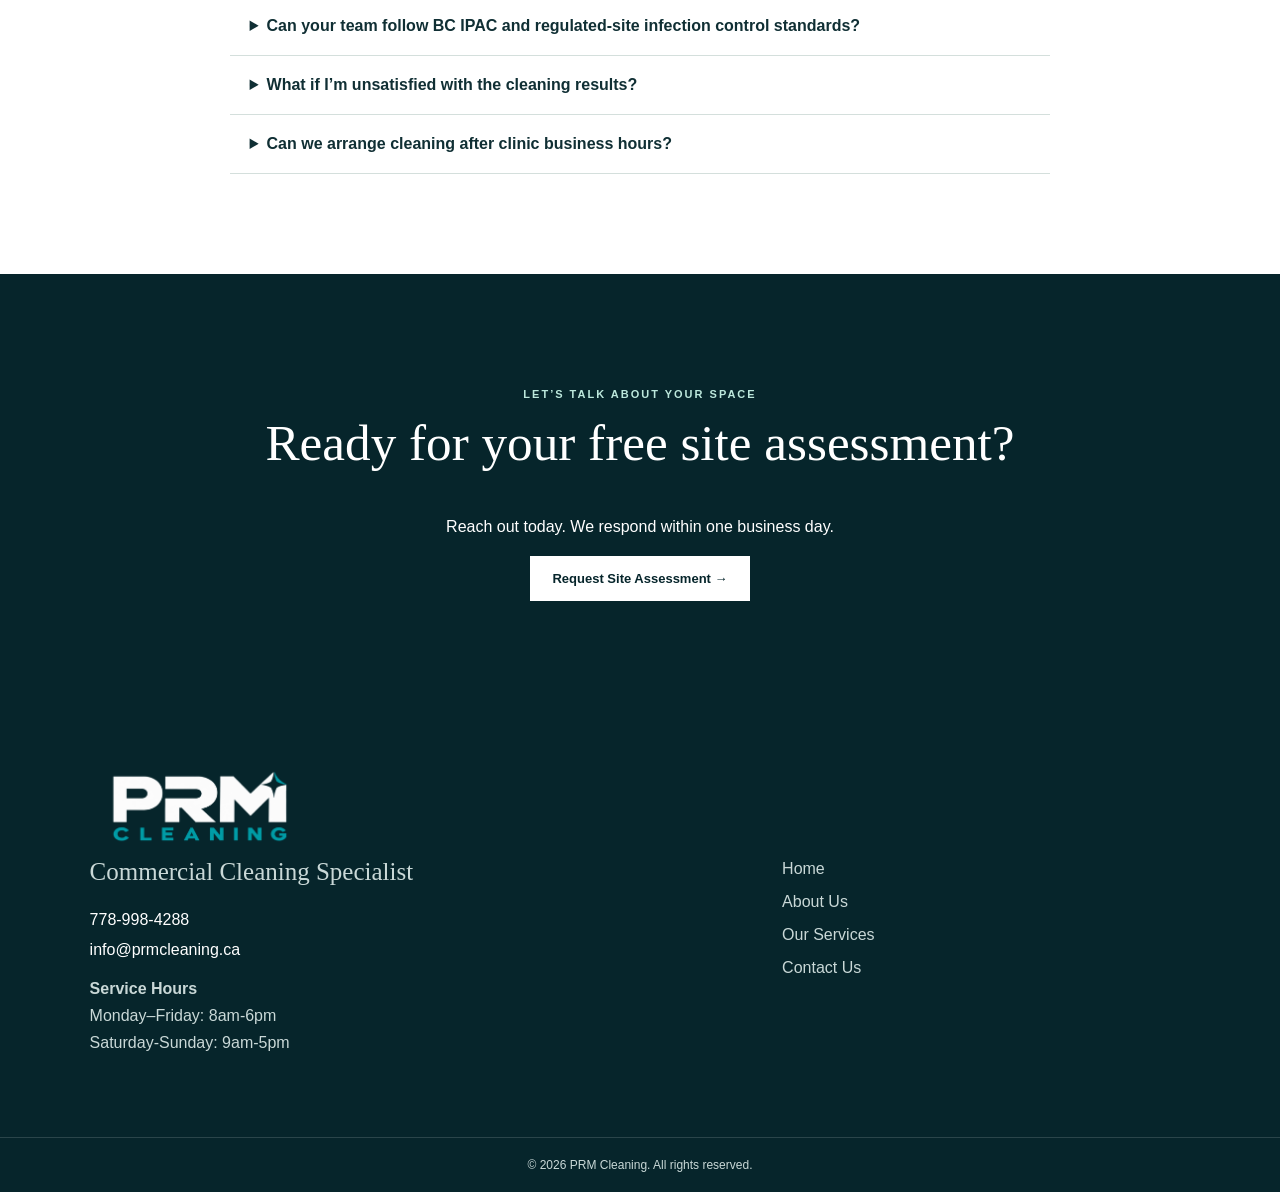
<file: our-service.html>
<!--
OUR SERVICES Page Editing Instructions: To modify the service text, edit each detail-card; to replace the four service images, you can overwrite them with files of the same name such as images/service-*-new.jpg; copying a complete detail-card adds a service, deleting it removes it.
-->
<!doctype html>
<html lang="en">

<head>
  <meta charset="utf-8">
  <meta name="viewport" content="width=device-width,initial-scale=1">
  <meta name="description" content="Commercial, medical, dental and residential cleaning services across Metro Vancouver, with IPAC-aligned cleaning solutions for clinical environments.">
  <title>Commercial, Medical, Dental & Residential Cleaning | PRM Cleaning</title>
  <link rel="stylesheet" href="css/style.css">
  <script src="js/main.js" defer></script>
</head>

<body>
  <header class="site-header"><a class="logo" href="index.html"><img src="images/logo.png"
        alt="PRM Cleaning"></a><button class="menu-toggle" aria-expanded="false"
      aria-label="Open menu">☰</button>
    <nav class="site-nav"><a href="index.html">HOME</a><a href="about.html">ABOUT US</a><a class="active"
        href="our-service.html">OUR SERVICES</a><a href="contact.html">CONTACT US</a></nav>
    <div class="top-contact"><a href="tel:7789984288">CELL: 778-998-4288</a></div>
  </header>
  <main>
    <section class="page-hero services-hero">
      <div class="hero-copy">
        <h1>Specialized people deliver <em>specialized service.</em></h1>
        <p>Purpose-built cleaning solutions for clinical, commercial and residential environments throughout Metro
          Vancouver.</p><a class="button light" href="#service-options">Explore Services ↓</a>
      </div>
    </section>
    <section class="section" id="service-options">
      <div class="section-head">
        <div>
          <p class="eyebrow dark">CLEANING SOLUTIONS</p>
          <h2>Standards tailored to<br>your environment.</h2>
          <p>Every space has different risks, routines and expectations. We build the service around yours. Regulatory documentation varies by facility type. Audit-ready compliance documents are provided for   dental and other regulated sites only upon request.</p>
        </div>
      </div>
      <div class="service-cards">
        <article class="detail-card">
          <div class="card-image dental-img"></div>
          <div class="card-body">
            <p class="card-type">DENTAL CLINIC SANITATION / CLEANING</p>
            <h2>IPAC-Compliant Dental Sanitation</h2>
            <ul>
              <li>Fully aligned with BC IPAC infection-control standards</li>
              <li>Complete audit-ready compliance documents</li>
              <li>Comprehensive clinic environmental cleaning</li>
            </ul><a href="contact.html">Learn More →</a>
          </div>
        </article>
        <article class="detail-card">
          <div class="card-image medical-img"></div>
          <div class="card-body">
            <p class="card-type">MEDICAL FACILITIES SANITATION / CLEANING</p>
            <h2>Regulated facilities Sanitation</h2>
            <ul>
              <li>Compliant with BC regulated-site disinfection protocols</li>
              <li>Complete inspection-ready compliance records</li>
              <li>Full environmental sanitization for regulated premises</li>
            </ul><a href="contact.html">Learn More →</a>
          </div>
        </article>
        <article class="detail-card">
          <div class="card-image commercial-img"></div>
          <div class="card-body">
            <p class="card-type">COMMERCIAL CLEANING SANITATION / CLEANING</p>
            <h2>General Commercial Space Sanitation</h2>
            <ul>
              <li>Custom regular cleaning schedules</li>
              <li>Flexible off-hours service available</li>
              <li>Optional IPAC-level disinfection upgrade</li>
            </ul><a href="contact.html">Learn More →</a>
          </div>
        </article>
        <article class="detail-card">
          <div class="card-image residential-img"></div>
          <div class="card-body">
            <p class="card-type">RESIDENTIAL CLEANING SANITATION / CLEANING</p>
            <h2>Custom Home Sanitation Solutions</h2>
            <ul>
              <li>Flexible recurring and one-time cleaning plans</li>
              <li>Gentle, household-safe sanitizing supplies</li>
              <li>Scheduling tailored to personal routines</li>
            </ul><a href="contact.html">Learn More →</a>
          </div>
        </article>
      </div>
    </section>
    <section class="section dark-section">
      <div class="section-head">
        <div>
          <p class="eyebrow">HOW WE WORK</p>
          <h2>Service lifecycle.</h2>
        </div>
        <p>A clear, accountable process—from the first conversation through ongoing verification.</p>
      </div>
      <div class="process">
        <div><strong>01</strong>
          <p>Initial Consultation</p>
        </div>
        <div><strong>02</strong>
          <p>Site Walk Through</p>
        </div>
        <div><strong>03</strong>
          <p>Service Scope Confirmation</p>
        </div>
        <div><strong>04</strong>
          <p>Customized Proposal</p>
        </div>
        <div><strong>05</strong>
          <p>Scheduled Sanitation Service</p>
        </div>
        <div><strong>06</strong>
          <p>Ongoing Quality Verification</p>
        </div>
        <div><strong>07</strong>
          <p>Regular Reporting & Adjustment</p>
        </div>
      </div>
    </section>
    <section class="section safeguards">
      <div>
        <p class="eyebrow dark">GUARANTEED SERVICE SAFEGUARDS</p>
        <h2>Protection built into every cleaning arrangement.</h2>
        <p>We deliver tangible protection alongside every service, eliminating hidden risks for your space.</p>
      </div>
      <div class="safeguard-list">
        <div><strong>01</strong>
          <p>Audit documentation available for dental and regulated sites upon request</p>
        </div>
        <div><strong>02</strong>
          <p>Valid liability insurance fully covered</p>
        </div>
        <div><strong>03</strong>
          <p>Free corrective rework for unsatisfactory results</p>
        </div>
        <div><strong>04</strong>
          <p>Dedicated bilingual account manager</p>
        </div>
        <div><strong>05</strong>
          <p>Flexible, customizable cleaning schedules</p>
        </div>
      </div>
    </section>
    <section class="section faq">
      <p class="eyebrow dark">FAQ</p>
      <h2>Frequently Asked Questions</h2>
      <details open>
        <summary>Do you list fixed public pricing on the website?</summary>
        <p>No. All quotes are fully customized. We complete an on-site walkthrough first.</p>
      </details>
      <details>
        <summary>Is an on-site assessment mandatory before signing a contract?</summary>
        <p>Our free walkthrough helps us confirm your exact cleaning needs and prepare an accurate proposal.</p>
      </details>
      <details>
        <summary>Can your team follow BC IPAC and regulated-site infection control standards?</summary>
        <p>Yes. Our team is trained on IPAC protocols. Audit documentation is available for dental and regulated sites upon request.</p>
      </details>
      <details>
        <summary>What if I’m unsatisfied with the cleaning results?</summary>
        <p>We provide free corrective rework to resolve issues quickly. Please notify us within 24 hours of service.</p>
      </details>
      <details>
        <summary>Can we arrange cleaning after clinic business hours?</summary>
        <p>Yes. Flexible off-hours schedules are available.</p>
      </details>
    </section>
    <section class="section dark-section" style="text-align:center">
      <p class="eyebrow">LET’S TALK ABOUT YOUR SPACE</p>
      <h2>Ready for your free site assessment?</h2>
      <p>Reach out today. We respond within one business day.</p><a class="button light" href="contact.html">Request
        Site Assessment →</a>
    </section>
  </main>
  <footer class="site-footer">
    <div class="footer-main">
      <div><img class="footer-logo" src="images/transparent_logo.png" alt="PRM Cleaning" style=" padding-bottom: 12px;">
        <h3>Commercial Cleaning Specialist</h3>
        <div class="footer-contact"><a href="tel:7789984288">778-998-4288</a><a
            href="mailto:info@prmcleaning.ca">info@prmcleaning.ca</a>
          <p><strong>Service Hours</strong><br>Monday–Friday: 8am-6pm<br>Saturday-Sunday: 9am-5pm</p> 
        </div>
      </div>
      <div class="footer-links"><a href="index.html">Home</a><a href="about.html">About Us</a><a
          href="our-service.html">Our Services</a><a href="contact.html">Contact Us</a></div>
    </div>
    <div class="footer-bottom">© 2026 PRM Cleaning. All rights reserved.</div>
  </footer>
</body>

</html>
</file>
<file: css/style.css>
/*
PRM Cleaning Official Website Common Styles
1. Change Color: Modify the color variable within `:root`.
2. Change Desktop/Mobile Layout: Find `@media` to adjust breakpoints and layout.
3. Add/Delete Sections: Copy or delete the entire `<section>` in the HTML, then reuse the class from this file.
*/

:root {
  --navy: #06252b;
  --teal: #0e6968;
  --blue: #08275f;
  --mint: #bce8dc;
  --cream: #f4f2eb;
  --ink: #102f34;
  --muted: #657a7d;
  --line: #d4dfdc;
  --white: #fff;
  --shadow: 0 18px 50px rgba(6, 37, 43, .12)
}

* {
  box-sizing: border-box
}

html {
  scroll-behavior: smooth
}

body {
  margin: 0;
  color: var(--ink);
  font-family: Arial, Helvetica, sans-serif;
  background: #fff
}

img {
  max-width: 100%;
  display: block
}

a {
  color: inherit;
  text-decoration: none
}

p {
  line-height: 1.7
}

h1,
h2,
h3 {
  font-family: Georgia, "Times New Roman", serif;
  font-weight: 500;
  margin-top: 0
}

h1 {
  font-size: clamp(46px, 5.5vw, 82px);
  line-height: 1.03
}

h2 {
  font-size: clamp(36px, 4vw, 58px);
  line-height: 1.08
}

h3 {
  font-size: 25px
}

.eyebrow {
  font-size: 11px;
  font-weight: 800;
  letter-spacing: 2px;
  text-transform: uppercase;
  color: var(--mint)
}

.eyebrow.dark {
  color: var(--teal)
}

em {
  color: var(--mint)
}

.top-contact {
  height: 38px;
  padding: 0;
  display: flex;
  align-items: center;
  justify-content: flex-end;
  background: #fff
}

.top-contact a {
  padding: 7px 16px;
  margin-left: 24px;
  border-radius: 999px;
  background: linear-gradient(135deg, #d83a3a, #b82020);
  color: #fff;
  font-size: 12px;
  font-weight: 800
}

.site-header {
  height: 74px;
  padding: 0 7vw;
  display: flex;
  align-items: center;
  /* justify-content: space-between; */
  border-bottom: 1px solid var(--line);
  background: #fff;
  position: relative;
  z-index: 20
}

.logo img {
  /* width: 245px; */
  height: 60px;
  object-fit: cover
}

.site-nav {
  display: flex;
  gap: 24px;
  align-items: center;
  margin-left: auto;
}

.site-nav a {
  padding: 10px 11px;
  border-radius: 5px;
  color: var(--blue);
  font-size: 12px;
  font-weight: 800
}

.site-nav a:hover,
.site-nav a.active {
  background: var(--mint)
}

.menu-toggle {
  display: none;
  border: 0;
  background: var(--navy);
  color: #fff;
  padding: 10px 13px;
  font-size: 20px;
  border-radius: 4px
}

.button {
  display: inline-flex;
  align-items: center;
  justify-content: center;
  padding: 15px 22px;
  background: var(--teal);
  color: #fff;
  font-weight: 800;
  font-size: 13px;
  border: 0;
  cursor: pointer
}

.button.light {
  background: #fff;
  color: var(--navy)
}

.button:hover {
  filter: brightness(.92)
}

.home-hero {
  min-height: 800px;
  position: relative;
  display: flex;
  align-items: center;
  color: #fff;
  background: url('../images/home-dental-clinic.jpg') center/cover
}

.home-hero:before,
.page-hero:before {
  content: "";
  position: absolute;
  inset: 0;
  background: linear-gradient(90deg, rgba(6, 37, 43, .9), rgba(6, 37, 43, .35))
}

.hero-copy {
  position: relative;
  z-index: 2;
  width: min(790px, 86vw);
  margin-left: 7vw
}

.hero-copy p {
  max-width: 650px
}

.hero-points {
  padding-left: 20px;
  line-height: 2
}

.hero-actions {
  display: flex;
  gap: 25px;
  align-items: center;
  margin-top: 28px
}

.trust-bar {
  position: absolute;
  z-index: 3;
  bottom: 0;
  left: 0;
  right: 0;
  background: rgba(6, 37, 43, .9);
  display: grid;
  grid-template-columns: repeat(4, 1fr);
  padding: 22px 7vw
}

.trust-bar div {
  padding: 0 24px;
  border-right: 1px solid #ffffff40
}

.trust-bar div:last-child {
  border: 0
}

.trust-bar strong {
  display: block;
  font: italic 26px Georgia;
  color: var(--mint)
}

.trust-bar span {
  font-size: 11px
}

.section {
  padding: 100px 7vw
}

.section-head {
  display: flex;
  justify-content: space-between;
  align-items: end;
  gap: 40px;
  margin-bottom: 48px
}

.intro {
  display: grid;
  grid-template-columns: 1fr 1fr;
  gap: 10vw;
  background: var(--cream)
}

.intro p:last-child {
  font-size: 17px;
  color: var(--muted)
}

.features {
  display: grid;
  grid-template-columns: repeat(4, 1fr);
  gap: 1px;
  background: var(--line);
  padding: 1px
}

.features article {
  background: #fff;
  padding: 50px 35px
}

.features span,
.number {
  color: var(--teal);
  font: italic 17px Georgia
}

.features p {
  font-size: 13px;
  color: var(--muted)
}

.split {
  display: grid;
  grid-template-columns: 1fr 1fr
}

.split-image {
  min-height: 600px;
  background: url('../images/home-magnifying-glass.jpg') center/contain no-repeat #fff
}

.split-copy {
  padding: 90px 7vw;
  background: var(--teal);
  color: #fff
}

.check-list {
  list-style: none;
  padding: 0
}

.check-list li {
  padding: 13px 0;
  border-bottom: 1px solid #ffffff35
}

.check-list li:before {
  content: "✓";
  color: var(--mint);
  margin-right: 12px;
  font-weight: bold
}

.service-grid {
  display: grid;
  grid-template-columns: 1fr 1fr;
  gap: 25px
}

.image-card {
  min-height: 530px;
  display: flex;
  align-items: end;
  position: relative;
  color: #fff;
  background-size: cover;
  background-position: center
}

.image-card:before {
  content: "";
  position: absolute;
  inset: 0;
  background: linear-gradient(transparent, rgba(6, 37, 43, .9))
}

.image-card>div {
  position: relative;
  padding: 45px
}

.home-dental {
  background-image: url('../images/home-service-dental.jpg')
}

.home-commercial {
  background-image: url('../images/home-service-gym.jpg')
}

.dark-section {
  background: var(--navy);
  color: #fff
}

.problem-grid,
.extras {
  display: grid;
  grid-template-columns: repeat(2, 1fr);
  gap: 0 45px
}

.problem-grid p,
.extras p {
  border-bottom: 1px solid #ffffff32;
  padding: 16px 0
}

.problem-grid p:before,
.extras p:before {
  content: "✓";
  color: var(--mint);
  margin-right: 12px
}

.gallery {
  display: grid;
  grid-template-columns: repeat(3, 1fr);
  gap: 14px
}

.gallery img {
  width: 100%;
  height: 300px;
  object-fit: cover
}

.areas {
  background: linear-gradient(125deg, #06252b, #0a5257);
  color: #fff
}

.quote {
  display: grid;
  grid-template-columns: .8fr 1.2fr;
  gap: 80px;
  background: var(--cream)
}

.quote-form {
  background: #fff;
  padding: 42px;
  box-shadow: var(--shadow);
  display: grid;
  grid-template-columns: 1fr 1fr;
  gap: 22px
}

.quote-form label {
  font-size: 10px;
  font-weight: 800;
  letter-spacing: 1px;
  text-transform: uppercase
}

.quote-form input,
.quote-form select,
.quote-form textarea {
  display: block;
  width: 100%;
  margin-top: 8px;
  padding: 13px;
  border: 0;
  border-bottom: 1px solid #aabbb8;
  font: 14px Arial;
  background: transparent
}

.quote-form textarea {
  border: 1px solid #b9c7c4
}

.full {
  grid-column: 1/-1
}

.page-hero {
  min-height: 650px;
  position: relative;
  display: flex;
  align-items: center;
  color: #fff;
  background-size: cover;
  background-position: center
}

.page-hero .hero-copy {
  margin-top: 30px
}

.about-hero {
  background-image: url('../images/OUR\ TEAM.jpg');
  background-position: center top
}

.services-hero {
  background-image: url('../images/services-main.png')
}

.contact-hero {
  background-image: linear-gradient(135deg, #06252b, #0e6968)
}

.about-intro {
  text-align: center;
  max-width: 1050px;
  margin: auto
}

.about-groups {
  background: var(--cream)
}

.about-group {
  display: grid;
  grid-template-columns: .65fr 1.35fr;
  gap: 55px;
  padding: 40px 0;
  border-bottom: 1px solid var(--line)
}

.about-group ul {
  margin: 0
}

.about-group li {
  padding: 9px 0
}

.about-group li:marker {
  color: var(--teal)
}

.service-cards {
  display: flex;
  flex-direction: column;
  gap: 32px
}

.detail-card {
  display: grid;
  grid-template-columns: 42% 58%;
  border: 1px solid var(--line);
  min-height: 410px
}

.detail-card:nth-child(even) {
  grid-template-columns: 58% 42%
}

.detail-card:nth-child(even) .card-image {
  grid-column: 2;
  grid-row: 1
}

.detail-card:nth-child(even) .card-body {
  grid-column: 1;
  grid-row: 1
}

.card-image {
  min-height: 410px;
  background-position: center;
  background-size: cover
}

.dental-img {
  background-image: url('../images/service-dental-new.jpg')
}

.medical-img {
  background-image: url('../images/service-medical-new.jpg')
}

.commercial-img {
  background-image: url('../images/service-commercial-new.jpg')
}

.residential-img {
  background-image: url('../images/service-residential-new.jpg')
}

.card-body {
  padding: 55px;
  display: flex;
  flex-direction: column;
  justify-content: center
}

.card-type {
  color: var(--teal);
  font-size: 11px;
  font-weight: bold;
  letter-spacing: 1.5px
}

.card-body li {
  margin: 12px 0
}

.process {
  display: grid;
  grid-template-columns: repeat(7, 1fr);
  gap: 12px
}

.process div {
  padding: 28px 17px;
  background: #ffffff0d;
  border-top: 2px solid var(--mint)
}

.process strong {
  color: var(--mint)
}

.process p {
  font-size: 12px
}

.safeguards {
  display: grid;
  grid-template-columns: 1fr 1.4fr;
  gap: 80px
}

.safeguard-list div {
  display: flex;
  gap: 20px;
  border-bottom: 1px solid var(--line);
  padding: 19px 0
}

.faq {
  max-width: 1000px;
  margin: auto
}

.faq details {
  border-bottom: 1px solid var(--line);
  padding: 20px
}

.faq summary {
  font-weight: 800;
  cursor: pointer
}

.faq details p {
  color: var(--muted)
}

.contact-layout {
  display: grid;
  grid-template-columns: .85fr 1.15fr
}

.contact-info {
  background: linear-gradient(145deg, #06252b, #0a4d52);
  color: #fff;
  padding: 90px 7vw
}

.contact-methods {
  margin-top: 40px;
  border-top: 1px solid #ffffff40
}

.contact-methods a {
  display: block;
  padding: 22px 0;
  border-bottom: 1px solid #ffffff40
}

.contact-form-wrap {
  padding: 90px 7vw;
  background: var(--cream)
}

.site-footer {
  background: var(--navy);
  color: #c9d8d7
}

.footer-main {
  padding: 65px 7vw;
  display: grid;
  grid-template-columns: 1.5fr 1fr;
  gap: 80px;
  align-items: center
}

.footer-logo {
  width: 220px;
  height: 92px;
  object-fit: cover
}

.footer-contact a {
  display: block;
  margin: 12px 0;
  color: #fff
}

.footer-links {
  display: flex;
  flex-direction: column;
  gap: 15px
}

.footer-bottom {
  padding: 20px 7vw;
  border-top: 1px solid #ffffff25;
  text-align: center;
  font-size: 12px
}

.notice {
  display: none;
  margin-top: 15px;
  padding: 12px;
  background: #e9f5f1;
  color: var(--teal);
  font-weight: bold
}

@media(max-width:950px) {
  .site-nav {
    display: none;
    position: absolute;
    top: 74px;
    left: 0;
    right: 0;
    background: #fff;
    padding: 18px 7vw;
    flex-direction: column;
    align-items: stretch;
    box-shadow: var(--shadow)
  }

  .site-nav.open {
    display: flex
  }

  .menu-toggle {
    display: block
    margin-left: auto;
  }

  .features {
    grid-template-columns: 1fr 1fr
  }

  .split,
  .intro,
  .quote,
  .contact-layout,
  .safeguards {
    grid-template-columns: 1fr
  }

  .service-grid {
    grid-template-columns: 1fr
  }

  .process {
    grid-template-columns: repeat(4, 1fr)
  }

  .section-head {
    align-items: start;
    flex-direction: column
  }

  .gallery {
    grid-template-columns: 1fr 1fr
  }

  .detail-card,
  .detail-card:nth-child(even) {
    grid-template-columns: 42% 58%
  }

  .detail-card:nth-child(even) .card-image {
    grid-column: 1
  }

  .detail-card:nth-child(even) .card-body {
    grid-column: 2
  }

  .trust-bar {
    grid-template-columns: 1fr 1fr
  }
}

@media(max-width:620px) {
  .top-contact {
    padding: 0
  }

  .site-header {
    height: 66px;
    padding: 0 4vw
  }

  .logo img {
    width: 205px;
    height: 58px
  }

  .site-nav {
    top: 66px
  }

  .section {
    padding: 72px 6vw
  }

  .home-hero {
    min-height: 790px;
    align-items: flex-start;
    padding-top: 90px
  }

  .hero-copy {
    margin-left: 6vw
  }

  .hero-actions {
    align-items: flex-start;
    flex-direction: column
  }

  .trust-bar {
    padding: 15px 5vw
  }

  .trust-bar div {
    padding: 8px
  }

  .features,
  .gallery,
  .problem-grid,
  .extras {
    grid-template-columns: 1fr
  }

  .split-image {
    min-height: 360px
  }

  .image-card {
    min-height: 440px
  }

  .quote-form {
    padding: 28px 22px;
    grid-template-columns: 1fr
  }

  .full {
    grid-column: auto
  }

  .page-hero {
    min-height: 540px
  }

  .about-group {
    grid-template-columns: 1fr;
    gap: 10px
  }

  .detail-card,
  .detail-card:nth-child(even) {
    display: block;
    min-height: 0
  }

  .card-image {
    min-height: 250px
  }

  .card-body {
    padding: 35px 25px
  }

  .process {
    grid-template-columns: 1fr 1fr
  }

  .footer-main {
    grid-template-columns: 1fr;
    gap: 35px
  }
}
</file>
